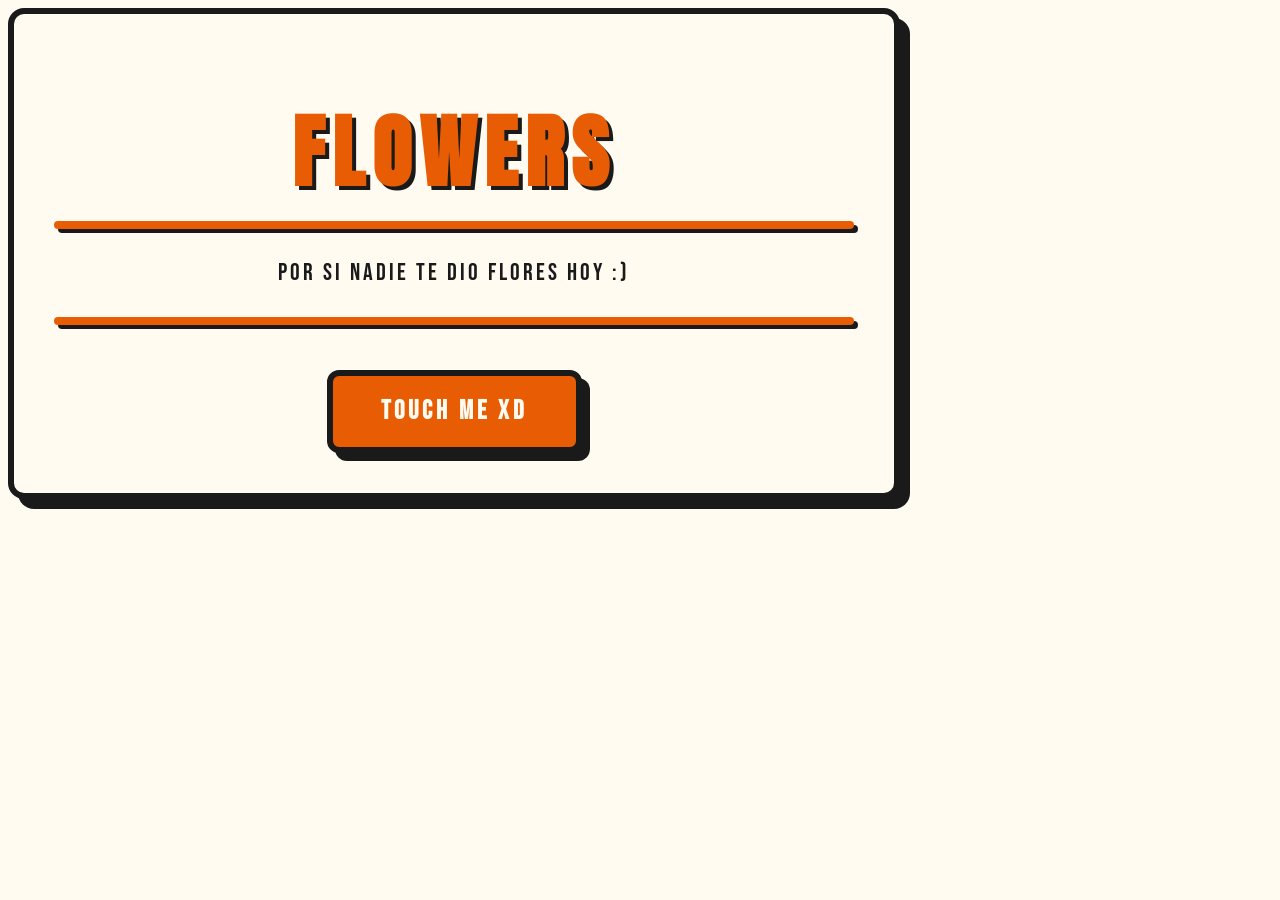
<file: index.html>
<!DOCTYPE html>
<html lang="es">
<head>
    <meta charset="UTF-8">
    <meta http-equiv="X-UA-Compatible" content="IE=edge">
    <meta name="viewport" content="width=device-width, initial-scale=1.0">
    <link rel="stylesheet" href="css/style.css">
    <link rel="stylesheet" href="css/style-brutal.css">
    <link rel="icon" href="img/flowers.png" type="image/x-icon">
    <title>FLORES</title>
</head>
<body id="body-page" class="brutal-mode">
    <div class="brutal-header">
        <h1 class="brutal-title-main">Flowers</h1>
        <div class="brutal-divider"></div>
        <p class="brutal-description">
            POR SI NADIE TE DIO FLORES HOY :)
        </p>
        <div class="brutal-divider"></div>
        <div class="button">
            <a href="flower.html" class="brutal-btn-primary">TOUCH ME XD</a>
        </div>
    </div>

    <script>
        onload = () => {
            document.body.classList.add('brutal-mode');
            const body = document.getElementById('flower-body');
            if (body) body.classList.add('brutal-mode');
        };
    </script>
</body>
</html>
</file>
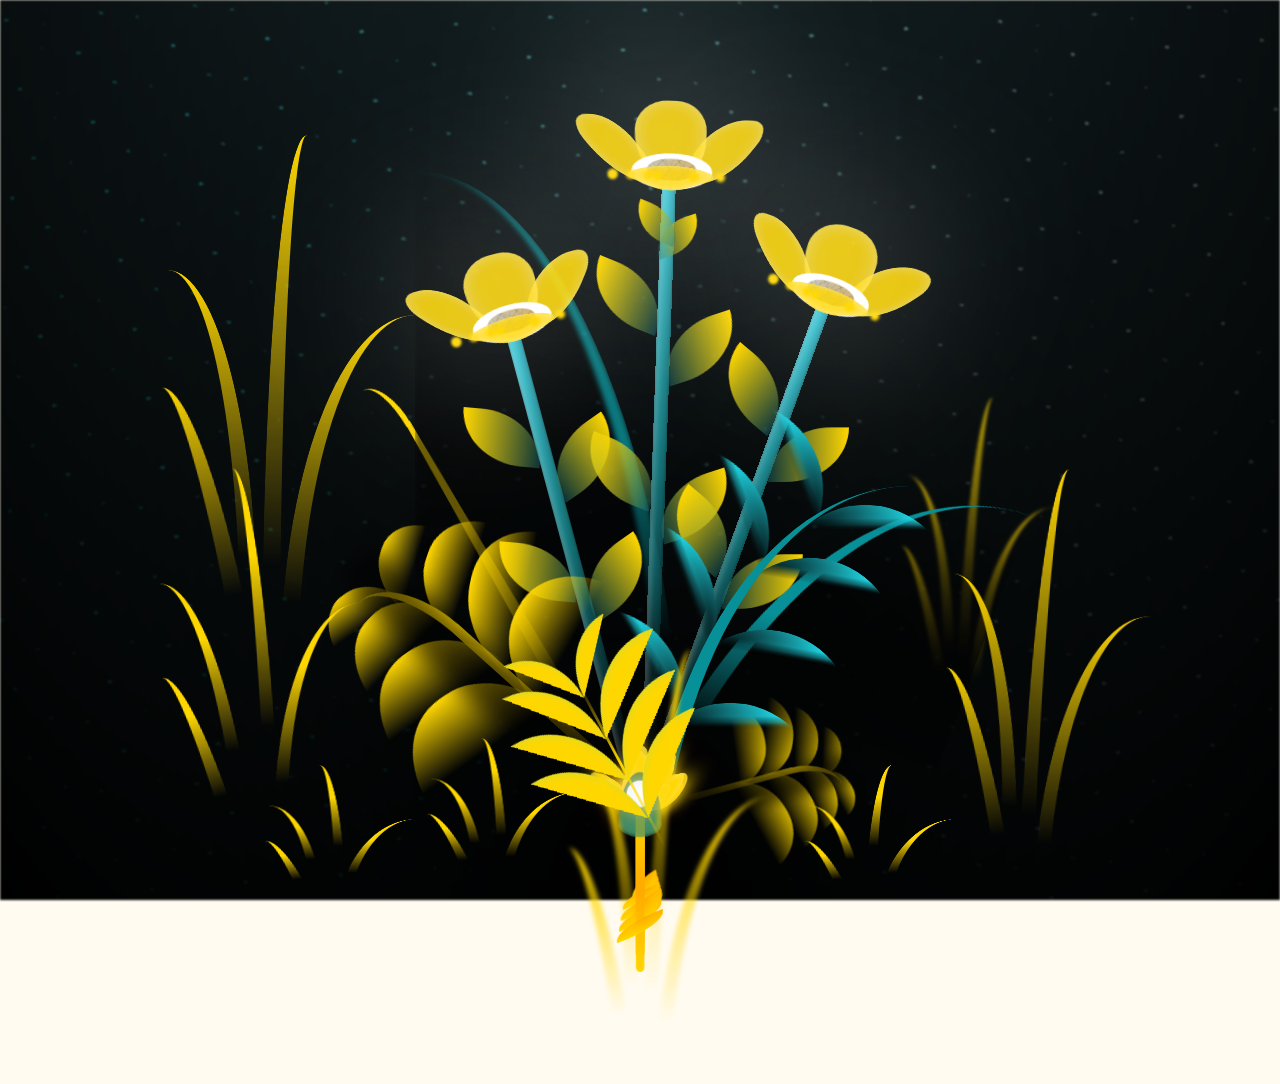
<file: flower.html>
<!DOCTYPE html>
<html lang="es">
  <head>
    <meta charset="UTF-8" />
    <meta http-equiv="X-UA-Compatible" content="IE=edge" />
    <meta name="viewport" content="width=device-width, initial-scale=1.0" />
    <link rel="stylesheet" href="css/main.css" />
    <link rel="stylesheet" href="css/style-brutal.css" />
    <link rel="icon" href="img/flowers.png" type="image/x-icon" />
    <title>Flores</title>
  </head>
  <body class="brutal-mode" id="flower-body">
    <audio src="sound/ChristianBasso&HaienQiu-Flowers.mp3" autoplay></audio>
    <div id="lyrics">
     
    </div>
    <!--<h1 class="titulo">Estas flores amarillas son un reflejo de la alegría que traes a mi vida. <br> <br>
      Gracias por iluminar mis días con tu presencia.</h1>-->
  
    <div class="night"></div>
    <div class="flowers">
      <div class="flower flower--1" style="left: 10%; transform: rotate(2deg);">
        <div class="flower__leafs flower__leafs--1">
          <div class="flower__leaf flower__leaf--1"></div>
          <div class="flower__leaf flower__leaf--2"></div>
          <div class="flower__leaf flower__leaf--3"></div>
          <div class="flower__leaf flower__leaf--4"></div>
          <div class="flower__white-circle"></div>

          <div class="flower__light flower__light--1"></div>
          <div class="flower__light flower__light--2"></div>
          <div class="flower__light flower__light--3"></div>
          <div class="flower__light flower__light--4"></div>
          <div class="flower__light flower__light--5"></div>
          <div class="flower__light flower__light--6"></div>
          <div class="flower__light flower__light--7"></div>
          <div class="flower__light flower__light--8"></div>
        </div>
        <div class="flower__line">
          <div class="flower__line__leaf flower__line__leaf--1"></div>
          <div class="flower__line__leaf flower__line__leaf--2"></div>
          <div class="flower__line__leaf flower__line__leaf--3"></div>
          <div class="flower__line__leaf flower__line__leaf--4"></div>
          <div class="flower__line__leaf flower__line__leaf--5"></div>
          <div class="flower__line__leaf flower__line__leaf--6"></div>
        </div>
      </div>

      <div class="flower flower--2" style="left: 50%; transform: translateX(-50%) rotate(20deg);">
        <div class="flower__leafs flower__leafs--2">
          <div class="flower__leaf flower__leaf--1"></div>
          <div class="flower__leaf flower__leaf--2"></div>
          <div class="flower__leaf flower__leaf--3"></div>
          <div class="flower__leaf flower__leaf--4"></div>
          <div class="flower__white-circle"></div>

          <div class="flower__light flower__light--1"></div>
          <div class="flower__light flower__light--2"></div>
          <div class="flower__light flower__light--3"></div>
          <div class="flower__light flower__light--4"></div>
          <div class="flower__light flower__light--5"></div>
          <div class="flower__light flower__light--6"></div>
          <div class="flower__light flower__light--7"></div>
          <div class="flower__light flower__light--8"></div>
        </div>
        <div class="flower__line">
          <div class="flower__line__leaf flower__line__leaf--1"></div>
          <div class="flower__line__leaf flower__line__leaf--2"></div>
          <div class="flower__line__leaf flower__line__leaf--3"></div>
          <div class="flower__line__leaf flower__line__leaf--4"></div>
        </div>
      </div>

      <div class="flower flower--3" style="left: 85%; transform: translateX(-50%) rotate(-15deg);">
        <div class="flower__leafs flower__leafs--3">
          <div class="flower__leaf flower__leaf--1"></div>
          <div class="flower__leaf flower__leaf--2"></div>
          <div class="flower__leaf flower__leaf--3"></div>
          <div class="flower__leaf flower__leaf--4"></div>
          <div class="flower__white-circle"></div>

          <div class="flower__light flower__light--1"></div>
          <div class="flower__light flower__light--2"></div>
          <div class="flower__light flower__light--3"></div>
          <div class="flower__light flower__light--4"></div>
          <div class="flower__light flower__light--5"></div>
          <div class="flower__light flower__light--6"></div>
          <div class="flower__light flower__light--7"></div>
          <div class="flower__light flower__light--8"></div>
        </div>
        <div class="flower__line">
          <div class="flower__line__leaf flower__line__leaf--1"></div>
          <div class="flower__line__leaf flower__line__leaf--2"></div>
          <div class="flower__line__leaf flower__line__leaf--3"></div>
          <div class="flower__line__leaf flower__line__leaf--4"></div>
        </div>
      </div>

      <div class="flower flower--rosa-1">
        <div class="flower__leafs--rosa">
          <div class="flower__leaf--rosa"></div><div class="flower__leaf--rosa"></div><div class="flower__leaf--rosa"></div><div class="flower__leaf--rosa"></div><div class="flower__leaf--rosa"></div><div class="flower__leaf--rosa"></div><div class="flower__leaf--rosa"></div><div class="flower__leaf--rosa"></div>
          <div class="rose__center"></div>
        </div>
        <div class="flower__rosa-stem"></div>
        <div class="flower__rosa-leaf"></div>
        <div class="flower__rosa-leaf"></div>
      </div>

      <div class="flower flower--rosa-2">
        <div class="flower__leafs--rosa">
          <div class="flower__leaf--rosa"></div><div class="flower__leaf--rosa"></div><div class="flower__leaf--rosa"></div><div class="flower__leaf--rosa"></div><div class="flower__leaf--rosa"></div><div class="flower__leaf--rosa"></div><div class="flower__leaf--rosa"></div><div class="flower__leaf--rosa"></div>
          <div class="rose__center"></div>
        </div>
        <div class="flower__rosa-stem"></div>
        <div class="flower__rosa-leaf"></div>
        <div class="flower__rosa-leaf"></div>
      </div>

      <div class="flower flower--rosa-3">
        <div class="flower__leafs--rosa">
          <div class="flower__leaf--rosa"></div><div class="flower__leaf--rosa"></div><div class="flower__leaf--rosa"></div><div class="flower__leaf--rosa"></div><div class="flower__leaf--rosa"></div><div class="flower__leaf--rosa"></div><div class="flower__leaf--rosa"></div><div class="flower__leaf--rosa"></div>
          <div class="rose__center"></div>
        </div>
        <div class="flower__rosa-stem"></div>
        <div class="flower__rosa-leaf"></div>
        <div class="flower__rosa-leaf"></div>
      </div>

      <div class="flower flower--rosa-4">
        <div class="flower__leafs--rosa">
          <div class="flower__leaf--rosa"></div><div class="flower__leaf--rosa"></div><div class="flower__leaf--rosa"></div><div class="flower__leaf--rosa"></div><div class="flower__leaf--rosa"></div><div class="flower__leaf--rosa"></div><div class="flower__leaf--rosa"></div><div class="flower__leaf--rosa"></div>
          <div class="rose__center"></div>
        </div>
        <div class="flower__rosa-stem"></div>
        <div class="flower__rosa-leaf"></div>
        <div class="flower__rosa-leaf"></div>
      </div>

      <div class="flower flower--lirio-1">
        <div class="flower__leafs--lirio">
          <div class="flower__leaf--lirio"></div><div class="flower__leaf--lirio"></div><div class="flower__leaf--lirio"></div><div class="flower__leaf--lirio"></div><div class="flower__leaf--lirio"></div><div class="flower__leaf--lirio"></div><div class="flower__leaf--lirio"></div>
          <div class="flower__lirio-center"></div>
        </div>
        <div class="flower__lirio-stem"></div>
        <div class="flower__lirio-spathe"></div>
        <div class="flower__lirio-leaf"></div>
        <div class="flower__lirio-leaf"></div>
      </div>

      <div class="flower flower--lirio-2">
        <div class="flower__leafs--lirio">
          <div class="flower__leaf--lirio"></div><div class="flower__leaf--lirio"></div><div class="flower__leaf--lirio"></div><div class="flower__leaf--lirio"></div><div class="flower__leaf--lirio"></div><div class="flower__leaf--lirio"></div><div class="flower__leaf--lirio"></div>
          <div class="flower__lirio-center"></div>
        </div>
        <div class="flower__lirio-stem"></div>
        <div class="flower__lirio-spathe"></div>
        <div class="flower__lirio-leaf"></div>
        <div class="flower__lirio-leaf"></div>
      </div>

      <div class="flower flower--lirio-3">
        <div class="flower__leafs--lirio">
          <div class="flower__leaf--lirio"></div><div class="flower__leaf--lirio"></div><div class="flower__leaf--lirio"></div><div class="flower__leaf--lirio"></div><div class="flower__leaf--lirio"></div><div class="flower__leaf--lirio"></div><div class="flower__leaf--lirio"></div>
          <div class="flower__lirio-center"></div>
        </div>
        <div class="flower__lirio-stem"></div>
        <div class="flower__lirio-spathe"></div>
        <div class="flower__lirio-leaf"></div>
        <div class="flower__lirio-leaf"></div>
      </div>

      <div class="flower flower--lirio-4">
        <div class="flower__leafs--lirio">
          <div class="flower__leaf--lirio"></div><div class="flower__leaf--lirio"></div><div class="flower__leaf--lirio"></div><div class="flower__leaf--lirio"></div><div class="flower__leaf--lirio"></div><div class="flower__leaf--lirio"></div><div class="flower__leaf--lirio"></div>
          <div class="flower__lirio-center"></div>
        </div>
        <div class="flower__lirio-stem"></div>
        <div class="flower__lirio-spathe"></div>
        <div class="flower__lirio-leaf"></div>
        <div class="flower__lirio-leaf"></div>
      </div>

      <div class="grow-ans" style="--d: 1.2s">
        <div class="flower__g-long">
          <div class="flower__g-long__top"></div>
          <div class="flower__g-long__bottom"></div>
        </div>
      </div>

      <div class="growing-grass">
        <div class="flower__grass flower__grass--1">
          <div class="flower__grass--top"></div>
          <div class="flower__grass--bottom"></div>
          <div class="flower__grass__leaf flower__grass__leaf--1"></div>
          <div class="flower__grass__leaf flower__grass__leaf--2"></div>
          <div class="flower__grass__leaf flower__grass__leaf--3"></div>
          <div class="flower__grass__leaf flower__grass__leaf--4"></div>
          <div class="flower__grass__leaf flower__grass__leaf--5"></div>
          <div class="flower__grass__leaf flower__grass__leaf--6"></div>
          <div class="flower__grass__leaf flower__grass__leaf--7"></div>
          <div class="flower__grass__leaf flower__grass__leaf--8"></div>
          <div class="flower__grass__overlay"></div>
        </div>
      </div>

      <div class="growing-grass">
        <div class="flower__grass flower__grass--2">
          <div class="flower__grass--top"></div>
          <div class="flower__grass--bottom"></div>
          <div class="flower__grass__leaf flower__grass__leaf--1"></div>
          <div class="flower__grass__leaf flower__grass__leaf--2"></div>
          <div class="flower__grass__leaf flower__grass__leaf--3"></div>
          <div class="flower__grass__leaf flower__grass__leaf--4"></div>
          <div class="flower__grass__leaf flower__grass__leaf--5"></div>
          <div class="flower__grass__leaf flower__grass__leaf--6"></div>
          <div class="flower__grass__leaf flower__grass__leaf--7"></div>
          <div class="flower__grass__leaf flower__grass__leaf--8"></div>
          <div class="flower__grass__overlay"></div>
        </div>
      </div>

      <div class="grow-ans" style="--d: 2.4s">
        <div class="flower__g-right flower__g-right--1">
          <div class="leaf"></div>
        </div>
      </div>

      <div class="grow-ans" style="--d: 2.8s">
        <div class="flower__g-right flower__g-right--2">
          <div class="leaf"></div>
        </div>
      </div>

      <div class="grow-ans" style="--d: 2.8s">
        <div class="flower__g-front">
          <div
            class="flower__g-front__leaf-wrapper flower__g-front__leaf-wrapper--1"
          >
            <div class="flower__g-front__leaf"></div>
          </div>
          <div
            class="flower__g-front__leaf-wrapper flower__g-front__leaf-wrapper--2"
          >
            <div class="flower__g-front__leaf"></div>
          </div>
          <div
            class="flower__g-front__leaf-wrapper flower__g-front__leaf-wrapper--3"
          >
            <div class="flower__g-front__leaf"></div>
          </div>
          <div
            class="flower__g-front__leaf-wrapper flower__g-front__leaf-wrapper--4"
          >
            <div class="flower__g-front__leaf"></div>
          </div>
          <div
            class="flower__g-front__leaf-wrapper flower__g-front__leaf-wrapper--5"
          >
            <div class="flower__g-front__leaf"></div>
          </div>
          <div
            class="flower__g-front__leaf-wrapper flower__g-front__leaf-wrapper--6"
          >
            <div class="flower__g-front__leaf"></div>
          </div>
          <div
            class="flower__g-front__leaf-wrapper flower__g-front__leaf-wrapper--7"
          >
            <div class="flower__g-front__leaf"></div>
          </div>
          <div
            class="flower__g-front__leaf-wrapper flower__g-front__leaf-wrapper--8"
          >
            <div class="flower__g-front__leaf"></div>
          </div>
          <div class="flower__g-front__line"></div>
        </div>
      </div>

      <div class="grow-ans" style="--d: 3.2s">
        <div class="flower__g-fr">
          <div class="leaf"></div>
          <div class="flower__g-fr__leaf flower__g-fr__leaf--1"></div>
          <div class="flower__g-fr__leaf flower__g-fr__leaf--2"></div>
          <div class="flower__g-fr__leaf flower__g-fr__leaf--3"></div>
          <div class="flower__g-fr__leaf flower__g-fr__leaf--4"></div>
          <div class="flower__g-fr__leaf flower__g-fr__leaf--5"></div>
          <div class="flower__g-fr__leaf flower__g-fr__leaf--6"></div>
          <div class="flower__g-fr__leaf flower__g-fr__leaf--7"></div>
          <div class="flower__g-fr__leaf flower__g-fr__leaf--8"></div>
        </div>
      </div>

      <div class="long-g long-g--0">
        <div class="grow-ans" style="--d: 3s">
          <div class="leaf leaf--0"></div>
        </div>
        <div class="grow-ans" style="--d: 2.2s">
          <div class="leaf leaf--1"></div>
        </div>
        <div class="grow-ans" style="--d: 3.4s">
          <div class="leaf leaf--2"></div>
        </div>
        <div class="grow-ans" style="--d: 3.6s">
          <div class="leaf leaf--3"></div>
        </div>
      </div>

      <div class="long-g long-g--1">
        <div class="grow-ans" style="--d: 3.6s">
          <div class="leaf leaf--0"></div>
        </div>
        <div class="grow-ans" style="--d: 3.8s">
          <div class="leaf leaf--1"></div>
        </div>
        <div class="grow-ans" style="--d: 4s">
          <div class="leaf leaf--2"></div>
        </div>
        <div class="grow-ans" style="--d: 4.2s">
          <div class="leaf leaf--3"></div>
        </div>
      </div>

      <div class="long-g long-g--2">
        <div class="grow-ans" style="--d: 4s">
          <div class="leaf leaf--0"></div>
        </div>
        <div class="grow-ans" style="--d: 4.2s">
          <div class="leaf leaf--1"></div>
        </div>
        <div class="grow-ans" style="--d: 4.4s">
          <div class="leaf leaf--2"></div>
        </div>
        <div class="grow-ans" style="--d: 4.6s">
          <div class="leaf leaf--3"></div>
        </div>
      </div>

      <div class="long-g long-g--3">
        <div class="grow-ans" style="--d: 4s">
          <div class="leaf leaf--0"></div>
        </div>
        <div class="grow-ans" style="--d: 4.2s">
          <div class="leaf leaf--1"></div>
        </div>
        <div class="grow-ans" style="--d: 3s">
          <div class="leaf leaf--2"></div>
        </div>
        <div class="grow-ans" style="--d: 3.6s">
          <div class="leaf leaf--3"></div>
        </div>
      </div>

      <div class="long-g long-g--4">
        <div class="grow-ans" style="--d: 4s">
          <div class="leaf leaf--0"></div>
        </div>
        <div class="grow-ans" style="--d: 4.2s">
          <div class="leaf leaf--1"></div>
        </div>
        <div class="grow-ans" style="--d: 3s">
          <div class="leaf leaf--2"></div>
        </div>
        <div class="grow-ans" style="--d: 3.6s">
          <div class="leaf leaf--3"></div>
        </div>
      </div>

      <div class="long-g long-g--5">
        <div class="grow-ans" style="--d: 4s">
          <div class="leaf leaf--0"></div>
        </div>
        <div class="grow-ans" style="--d: 4.2s">
          <div class="leaf leaf--1"></div>
        </div>
        <div class="grow-ans" style="--d: 3s">
          <div class="leaf leaf--2"></div>
        </div>
        <div class="grow-ans" style="--d: 3.6s">
          <div class="leaf leaf--3"></div>
        </div>
      </div>

      <div class="long-g long-g--6">
        <div class="grow-ans" style="--d: 4.2s">
          <div class="leaf leaf--0"></div>
        </div>
        <div class="grow-ans" style="--d: 4.4s">
          <div class="leaf leaf--1"></div>
        </div>
        <div class="grow-ans" style="--d: 4.6s">
          <div class="leaf leaf--2"></div>
        </div>
        <div class="grow-ans" style="--d: 4.8s">
          <div class="leaf leaf--3"></div>
        </div>
      </div>

      <div class="long-g long-g--7">
        <div class="grow-ans" style="--d: 3s">
          <div class="leaf leaf--0"></div>
        </div>
        <div class="grow-ans" style="--d: 3.2s">
          <div class="leaf leaf--1"></div>
        </div>
        <div class="grow-ans" style="--d: 3.5s">
          <div class="leaf leaf--2"></div>
        </div>
        <div class="grow-ans" style="--d: 3.6s">
          <div class="leaf leaf--3"></div>
        </div>
      </div>
    </div>
    </div>
    <script src="anim.js"></script>
    <script src="main.js"></script>
  </body>
</html>
</file>
<file: css/style.css>
@import url('https://fonts.googleapis.com/css2?family=Poppins:ital,wght@0,500;1,900&display=swap');
* {
  font-family: 'Poppins', cursive;
}

@media screen and (max-width: 574px) {
  .greetings { display: block; font-size: 4rem; font-weight: 800; text-align: center; }
  .description { font-size: 2rem; }
  .button a { font-size: 1rem; }
}
</file>
<file: css/style-brutal.css>
@import url('https://fonts.googleapis.com/css2?family=Anton&family=Bebas+Neue&display=swap');

/* Solo aplica brutal en index.html, no en flower.html */
body.brutal-mode {
  background-color: #fffbf0;
  color: #1a1a1a;
  font-family: 'Bebas Neue', 'Arial Black', Impact, sans-serif;
}

.brutal-header {
  text-align: center;
  margin-bottom: 40px;
  padding: 40px;
  border: 6px solid #1a1a1a;
  border-radius: 16px;
  background: #fffbf0;
  box-shadow: 10px 10px 0px #1a1a1a;
  max-width: 800px;
  width: 90%;
}

.brutal-title-main {
  font-family: 'Anton', 'Bebas Neue', sans-serif;
  font-size: 5rem;
  text-transform: uppercase;
  letter-spacing: 8px;
  color: #e85d04;
  text-shadow: 4px 4px 0px #1a1a1a;
  margin-bottom: 20px;
  line-height: 1.1;
}

.brutal-divider {
  height: 8px;
  background: #e85d04;
  border: none;
  border-radius: 4px;
  margin: 25px 0;
  box-shadow: 4px 4px 0px #1a1a1a;
}

.brutal-selector {
  display: flex;
  gap: 20px;
  flex-wrap: wrap;
  justify-content: center;
  margin: 30px 0;
}

.brutal-style-btn {
  padding: 18px 36px;
  border: 5px solid #003049;
  border-radius: 12px;
  background: #fffbf0;
  color: #003049;
  font-family: 'Bebas Neue', 'Arial Black', sans-serif;
  font-size: 1.3rem;
  font-weight: 900;
  text-transform: uppercase;
  letter-spacing: 2px;
  cursor: pointer;
  box-shadow: 6px 6px 0px #003049;
  transition: all 0.2s ease;
}

.brutal-style-btn:hover {
  transform: translate(-3px, -3px);
  box-shadow: 9px 9px 0px #003049;
  background: #003049;
  color: #fffbf0;
}

.brutal-style-btn.active {
  background: #e85d04;
  border-color: #e85d04;
  color: #fffbf0;
  box-shadow: 6px 6px 0px #1a1a1a;
}

.brutal-description {
  font-family: 'Bebas Neue', sans-serif;
  font-size: 1.5rem;
  letter-spacing: 3px;
  text-align: center;
  color: #1a1a1a;
  margin: 20px 0;
  line-height: 1.6;
}

.brutal-btn-primary {
  display: inline-block;
  padding: 20px 48px;
  border: 6px solid #1a1a1a;
  border-radius: 12px;
  background: #e85d04;
  color: #fffbf0;
  font-family: 'Bebas Neue', 'Arial Black', sans-serif;
  font-size: 1.6rem;
  font-weight: 900;
  text-transform: uppercase;
  letter-spacing: 4px;
  cursor: pointer;
  box-shadow: 8px 8px 0px #1a1a1a;
  transition: all 0.2s ease;
  text-decoration: none;
  margin-top: 20px;
}

.brutal-btn-primary:hover {
  transform: translate(-4px, -4px);
  box-shadow: 12px 12px 0px #1a1a1a;
  background: #d62828;
}

.brutal-btn-primary:active {
  transform: translate(4px, 4px);
  box-shadow: 2px 2px 0px #1a1a1a;
}

.brutal-card {
  border: 5px solid #1a1a1a;
  border-radius: 12px;
  padding: 30px;
  background: #fffbf0;
  box-shadow: 8px 8px 0px #1a1a1a;
  margin: 20px;
  max-width: 600px;
}

.brutal-card h3 {
  font-family: 'Anton', sans-serif;
  font-size: 2rem;
  color: #e85d04;
  margin-bottom: 15px;
  text-shadow: 2px 2px 0px #1a1a1a;
}

.brutal-card p {
  font-family: 'Bebas Neue', sans-serif;
  font-size: 1.2rem;
  letter-spacing: 1px;
  color: #1a1a1a;
  line-height: 1.6;
}

@media screen and (max-width: 574px) {
  .brutal-title-main { font-size: 2.5rem; letter-spacing: 3px; }
  .brutal-description { font-size: 1.2rem; }
  .brutal-style-btn { font-size: 1rem; padding: 14px 24px; }
  .brutal-btn-primary { font-size: 1.2rem; padding: 16px 32px; }
  .brutal-header { padding: 20px; }
}

@media screen and (max-width: 480px) {
  .brutal-title-main { font-size: 2rem; letter-spacing: 2px; }
  .brutal-style-btn { width: 80%; }
  .brutal-btn-primary { font-size: 1rem; padding: 14px 24px; width: 80%; }
  .brutal-card { padding: 15px; margin: 10px 15px; }
  .brutal-card h3 { font-size: 1.3rem; }
  .brutal-card p { font-size: 0.9rem; }
}

@media screen and (min-width: 481px) and (max-width: 768px) {
  .brutal-title-main { font-size: 3rem; letter-spacing: 4px; }
}
</file>
<file: css/main.css>
*, *::after, *::before { padding: 0; margin: 0; box-sizing: border-box; }
:root { --dark-color: #000; }
body { display: flex; align-items: flex-end; justify-content: center; min-height: 100vh; background-color: var(--dark-color); overflow: hidden; perspective: 1000px; }
#lyrics { font-size: 28px; font-family: "Franklin Gothic Medium", "Arial Narrow", Arial, sans-serif; color: rgb(187,143,143); position: absolute; margin-bottom: 20%; z-index: 1; font-weight: bold; letter-spacing: 4px; }
@media only screen and (max-width: 600px) { #lyrics { font-size: 14px; margin-bottom: 530px; letter-spacing: 3px; } }
.titulo { margin-bottom: 180px; font-family: "Arial Narrow", Arial, sans-serif; color: rgb(255,255,255); position: absolute; font-weight: bold; letter-spacing: 10px; opacity: 0; animation: fadeIn 3s ease-in-out forwards; text-align: center; }
@keyframes fadeIn { from { opacity: 0; } to { opacity: 1; } }
.night { z-index: -1; position: absolute; left: 50%; top: 0; transform: translateX(-50%); width: 100%; height: 100%; filter: blur(0.1vmin); background-image: radial-gradient(ellipse at top, transparent 0%, var(--dark-color)), radial-gradient(ellipse at bottom, var(--dark-color), rgba(145,233,255,0.2)), repeating-linear-gradient(220deg, rgb(0,0,0) 0px, rgb(0,0,0) 19px, transparent 19px, transparent 22px), repeating-linear-gradient(189deg, rgb(0,0,0) 0px, rgb(0,0,0) 19px, transparent 19px, transparent 22px), repeating-linear-gradient(148deg, rgb(0,0,0) 0px, rgb(0,0,0) 19px, transparent 19px, transparent 22px), linear-gradient(90deg, rgb(0,255,250), rgb(240,240,240)); }
.flowers { position: relative; transform: scale(0.9); }
@media only screen and (max-width: 600px) { .flowers { transform: scale(1.0); } }

/* FLORES */
.flower { position: absolute; bottom: 10vmin; transform-origin: bottom center; z-index: 10; --fl-speed: 0.8s; }
.flower--1 { left: 10%; -webkit-animation: moving-flower-1 4s linear infinite; animation: moving-flower-1 4s linear infinite; }
.flower--1 .flower__line { height: 70vmin; -webkit-animation-delay: 0.3s; animation-delay: 0.3s; }
.flower--1 .flower__line__leaf--1 { -webkit-animation: blooming-leaf-right var(--fl-speed) 1.6s backwards; animation: blooming-leaf-right var(--fl-speed) 1.6s backwards; }
.flower--1 .flower__line__leaf--2 { -webkit-animation: blooming-leaf-right var(--fl-speed) 1.4s backwards; animation: blooming-leaf-right var(--fl-speed) 1.4s backwards; }
.flower--1 .flower__line__leaf--3 { -webkit-animation: blooming-leaf-left var(--fl-speed) 1.2s backwards; animation: blooming-leaf-left var(--fl-speed) 1.2s backwards; }
.flower--1 .flower__line__leaf--4 { -webkit-animation: blooming-leaf-left var(--fl-speed) 1s backwards; animation: blooming-leaf-left var(--fl-speed) 1s backwards; }
.flower--1 .flower__line__leaf--5 { -webkit-animation: blooming-leaf-right var(--fl-speed) 1.8s backwards; animation: blooming-leaf-right var(--fl-speed) 1.8s backwards; }
.flower--1 .flower__line__leaf--6 { -webkit-animation: blooming-leaf-left var(--fl-speed) 2s backwards; animation: blooming-leaf-left var(--fl-speed) 2s backwards; }
.flower--2 { left: 50%; transform: translateX(-50%) rotate(20deg); -webkit-animation: moving-flower-2 4s linear infinite; animation: moving-flower-2 4s linear infinite; }
.flower--2 .flower__line { height: 60vmin; -webkit-animation-delay: 0.6s; animation-delay: 0.6s; }
.flower--2 .flower__line__leaf--1 { -webkit-animation: blooming-leaf-right var(--fl-speed) 1.9s backwards; animation: blooming-leaf-right var(--fl-speed) 1.9s backwards; }
.flower--2 .flower__line__leaf--2 { -webkit-animation: blooming-leaf-right var(--fl-speed) 1.7s backwards; animation: blooming-leaf-right var(--fl-speed) 1.7s backwards; }
.flower--2 .flower__line__leaf--3 { -webkit-animation: blooming-leaf-left var(--fl-speed) 1.5s backwards; animation: blooming-leaf-left var(--fl-speed) 1.5s backwards; }
.flower--2 .flower__line__leaf--4 { -webkit-animation: blooming-leaf-left var(--fl-speed) 1.3s backwards; animation: blooming-leaf-left var(--fl-speed) 1.3s backwards; }
.flower--3 { left: 85%; transform: translateX(-50%) rotate(-15deg); -webkit-animation: moving-flower-3 4s linear infinite; animation: moving-flower-3 4s linear infinite; }
.flower--3 .flower__line { -webkit-animation-delay: 0.9s; animation-delay: 0.9s; }
.flower--3 .flower__line__leaf--1 { -webkit-animation: blooming-leaf-right var(--fl-speed) 2.5s backwards; animation: blooming-leaf-right var(--fl-speed) 2.5s backwards; }
.flower--3 .flower__line__leaf--2 { -webkit-animation: blooming-leaf-right var(--fl-speed) 2.3s backwards; animation: blooming-leaf-right var(--fl-speed) 2.3s backwards; }
.flower--3 .flower__line__leaf--3 { -webkit-animation: blooming-leaf-left var(--fl-speed) 2.1s backwards; animation: blooming-leaf-left var(--fl-speed) 2.1s backwards; }
.flower--3 .flower__line__leaf--4 { -webkit-animation: blooming-leaf-left var(--fl-speed) 1.9s backwards; animation: blooming-leaf-left var(--fl-speed) 1.9s backwards; }

.flower__leafs { position: relative; -webkit-animation: blooming-flower 2s backwards; animation: blooming-flower 2s backwards; }
.flower__leafs--1 { -webkit-animation-delay: 1.1s; animation-delay: 1.1s; }
.flower__leafs--2 { -webkit-animation-delay: 1.4s; animation-delay: 1.4s; }
.flower__leafs--3 { -webkit-animation-delay: 1.7s; animation-delay: 1.7s; }
.flower__leafs::after { content: ""; position: absolute; left: 0; top: 0; transform: translate(-50%, -100%); width: 8vmin; height: 8vmin; background-color: #fffffd; filter: blur(10vmin); }
.flower__leaf { position: absolute; bottom: 0; left: 50%; width: 8vmin; height: 11vmin; border-radius: 51% 49% 47% 53%/44% 45% 55% 69%; background-color: #ffd700 !important; transform-origin: bottom center; opacity: 0.9; box-shadow: inset 0 0 2vmin rgba(255,255,255,0.5); }
.flower__leaf--1 { transform: translate(-10%, 1%) rotateY(40deg) rotateX(-50deg); }
.flower__leaf--2 { transform: translate(-50%, -4%) rotateX(40deg); }
.flower__leaf--3 { transform: translate(-90%, 0%) rotateY(45deg) rotateX(50deg); }
.flower__leaf--4 { width: 8vmin; height: 8vmin; transform-origin: bottom left; border-radius: 4vmin 10vmin 4vmin 4vmin; transform: translate(0%, 18%) rotateX(70deg) rotate(-43deg); background-color: #ffd700 !important; z-index: 1; opacity: 0.8; }
.flower__white-circle { position: absolute; left: -3.5vmin; top: -3vmin; width: 9vmin; height: 4vmin; border-radius: 50%; background-color: #fff; }
.flower__white-circle::after { content: ""; position: absolute; left: 50%; top: 45%; transform: translate(-50%, -50%); width: 60%; height: 60%; border-radius: inherit; background-image: repeating-linear-gradient(135deg, rgba(0,0,0,0.03) 0px, rgba(0,0,0,0.03) 1px, transparent 1px, transparent 12px), repeating-linear-gradient(45deg, rgba(0,0,0,0.03) 0px, rgba(0,0,0,0.03) 1px, transparent 1px, transparent 12px), repeating-linear-gradient(67.5deg, rgba(0,0,0,0.03) 0px, rgba(0,0,0,0.03) 1px, transparent 1px, transparent 12px), repeating-linear-gradient(135deg, rgba(0,0,0,0.03) 0px, rgba(0,0,0,0.03) 1px, transparent 1px, transparent 12px), repeating-linear-gradient(45deg, rgba(0,0,0,0.03) 0px, rgba(0,0,0,0.03) 1px, transparent 1px, transparent 12px), repeating-linear-gradient(112.5deg, rgba(0,0,0,0.03) 0px, rgba(0,0,0,0.03) 1px, transparent 1px, transparent 12px), repeating-linear-gradient(112.5deg, rgba(0,0,0,0.03) 0px, rgba(0,0,0,0.03) 1px, transparent 1px, transparent 12px), repeating-linear-gradient(45deg, rgba(0,0,0,0.03) 0px, rgba(0,0,0,0.03) 1px, transparent 1px, transparent 12px), repeating-linear-gradient(22.5deg, rgba(0,0,0,0.03) 0px, rgba(0,0,0,0.03) 1px, transparent 1px, transparent 12px), repeating-linear-gradient(45deg, rgba(0,0,0,0.03) 0px, rgba(0,0,0,0.03) 1px, transparent 1px, transparent 12px), repeating-linear-gradient(22.5deg, rgba(0,0,0,0.03) 0px, rgba(0,0,0,0.03) 1px, transparent 1px, transparent 12px), repeating-linear-gradient(135deg, rgba(0,0,0,0.03) 0px, rgba(0,0,0,0.03) 1px, transparent 1px, transparent 12px), repeating-linear-gradient(157.5deg, rgba(0,0,0,0.03) 0px, rgba(0,0,0,0.03) 1px, transparent 1px, transparent 12px), repeating-linear-gradient(67.5deg, rgba(0,0,0,0.03) 0px, rgba(0,0,0,0.03) 1px, transparent 1px, transparent 12px), repeating-linear-gradient(67.5deg, rgba(0,0,0,0.03) 0px, rgba(0,0,0,0.03) 1px, transparent 1px, transparent 12px), linear-gradient(90deg, rgb(194,193,182), rgb(207,171,99)); }
.flower__line { height: 55vmin; width: 1.5vmin; background-image: linear-gradient(to left, rgba(0,0,0,0.2), transparent, rgba(255,255,255,0.2)), linear-gradient(to top, transparent 10%, #14757a, #39c6d6); box-shadow: inset 0 0 2px rgba(0,0,0,0.5); -webkit-animation: grow-flower-tree 4s backwards; animation: grow-flower-tree 4s backwards; }
.flower__line__leaf { --w: 7vmin; --h: calc(var(--w) + 2vmin); position: absolute; top: 20%; left: 90%; width: var(--w); height: var(--h); border-top-right-radius: var(--h); border-bottom-left-radius: var(--h); background-image: linear-gradient(to top, rgba(20,117,122,0.4), #ffd700); }
.flower__line__leaf--1 { transform: rotate(70deg) rotateY(30deg); }
.flower__line__leaf--2 { top: 45%; transform: rotate(70deg) rotateY(30deg); }
.flower__line__leaf--3, .flower__line__leaf--4, .flower__line__leaf--6 { border-top-right-radius: 0; border-bottom-left-radius: 0; border-top-left-radius: var(--h); border-bottom-right-radius: var(--h); left: -460%; top: 12%; transform: rotate(-70deg) rotateY(30deg); }
.flower__line__leaf--4 { top: 40%; }
.flower__line__leaf--5 { top: 0; transform-origin: left; transform: rotate(70deg) rotateY(30deg) scale(0.6); }
.flower__line__leaf--6 { top: -2%; left: -450%; transform-origin: right; transform: rotate(-70deg) rotateY(30deg) scale(0.6); }
.flower__light { position: absolute; bottom: 0vmin; width: 1vmin; height: 1vmin; background-color: #ffd700; border-radius: 50%; filter: blur(0.2vmin); -webkit-animation: light-ans 4s linear infinite backwards; animation: light-ans 4s linear infinite backwards; }
.flower__light:nth-child(odd) { background-color: #ffd700; }
.flower__light--1 { left: -2vmin; -webkit-animation-delay: 1s; animation-delay: 1s; }
.flower__light--2 { left: 3vmin; -webkit-animation-delay: 0.5s; animation-delay: 0.5s; }
.flower__light--3 { left: -6vmin; -webkit-animation-delay: 0.3s; animation-delay: 0.3s; }
.flower__light--4 { left: 6vmin; -webkit-animation-delay: 0.9s; animation-delay: 0.9s; }
.flower__light--5 { left: -1vmin; -webkit-animation-delay: 1.5s; animation-delay: 1.5s; }
.flower__light--6 { left: -4vmin; -webkit-animation-delay: 3s; animation-delay: 3s; }
.flower__light--7 { left: 3vmin; -webkit-animation-delay: 2s; animation-delay: 2s; }
.flower__light--8 { left: -6vmin; -webkit-animation-delay: 3.5s; animation-delay: 3.5s; }
.flower__grass { --c: #ffd700; --line-w: 1.5vmin; position: absolute; bottom: 12vmin; left: -7vmin; display: flex; flex-direction: column; align-items: flex-end; z-index: 20; transform-origin: bottom center; transform: rotate(-48deg) rotateY(40deg); }
.flower__grass--1 { -webkit-animation: moving-grass 2s linear infinite; animation: moving-grass 2s linear infinite; }
.flower__grass--2 { left: 2vmin; bottom: 10vmin; transform: scale(0.5) rotate(75deg) rotateX(10deg) rotateY(-200deg); opacity: 0.8; z-index: 0; -webkit-animation: moving-grass--2 1.5s linear infinite; animation: moving-grass--2 1.5s linear infinite; }
.flower__grass--top { width: 7vmin; height: 10vmin; border-top-right-radius: 100%; border-right: var(--line-w) solid var(--c); transform-origin: bottom center; transform: rotate(-2deg); }
.flower__grass--bottom { margin-top: -2px; width: var(--line-w); height: 25vmin; background-image: linear-gradient(to top, transparent, var(--c)); }
.flower__grass__leaf { --size: 10vmin; position: absolute; width: calc(var(--size) * 2.1); height: var(--size); border-top-left-radius: var(--size); border-top-right-radius: var(--size); background-image: linear-gradient(to top, transparent, transparent 30%, var(--c)); z-index: 100; }
.flower__grass__leaf--1 { top: -6%; left: 30%; --size: 6vmin; transform: rotate(-20deg); -webkit-animation: growing-grass-ans--1 2s 2.6s backwards; animation: growing-grass-ans--1 2s 2.6s backwards; }
@-webkit-keyframes growing-grass-ans--1 { 0% { transform-origin: bottom left; transform: rotate(-20deg) scale(0); } }
@keyframes growing-grass-ans--1 { 0% { transform-origin: bottom left; transform: rotate(-20deg) scale(0); } }
.flower__grass__leaf--2 { top: -5%; left: -110%; --size: 6vmin; transform: rotate(10deg); -webkit-animation: growing-grass-ans--2 2s 2.4s linear backwards; animation: growing-grass-ans--2 2s 2.4s linear backwards; }
@-webkit-keyframes growing-grass-ans--2 { 0% { transform-origin: bottom right; transform: rotate(10deg) scale(0); } }
@keyframes growing-grass-ans--2 { 0% { transform-origin: bottom right; transform: rotate(10deg) scale(0); } }
.flower__grass__leaf--3 { top: 5%; left: 60%; --size: 8vmin; transform: rotate(-18deg) rotateX(-20deg); -webkit-animation: growing-grass-ans--3 2s 2.2s linear backwards; animation: growing-grass-ans--3 2s 2.2s linear backwards; }
@-webkit-keyframes growing-grass-ans--3 { 0% { transform-origin: bottom left; transform: rotate(-18deg) rotateX(-20deg) scale(0); } }
@keyframes growing-grass-ans--3 { 0% { transform-origin: bottom left; transform: rotate(-18deg) rotateX(-20deg) scale(0); } }
.flower__grass__leaf--4 { top: 6%; left: -135%; --size: 8vmin; transform: rotate(2deg); -webkit-animation: growing-grass-ans--4 2s 2s linear backwards; animation: growing-grass-ans--4 2s 2s linear backwards; }
@-webkit-keyframes growing-grass-ans--4 { 0% { transform-origin: bottom right; transform: rotate(2deg) scale(0); } }
@keyframes growing-grass-ans--4 { 0% { transform-origin: bottom right; transform: rotate(2deg) scale(0); } }
.flower__grass__leaf--5 { top: 20%; left: 60%; --size: 10vmin; transform: rotate(-24deg) rotateX(-20deg); -webkit-animation: growing-grass-ans--5 2s 1.8s linear backwards; animation: growing-grass-ans--5 2s 1.8s linear backwards; }
@-webkit-keyframes growing-grass-ans--5 { 0% { transform-origin: bottom left; transform: rotate(-24deg) rotateX(-20deg) scale(0); } }
@keyframes growing-grass-ans--5 { 0% { transform-origin: bottom left; transform: rotate(-24deg) rotateX(-20deg) scale(0); } }
.flower__grass__leaf--6 { top: 22%; left: -180%; --size: 10vmin; transform: rotate(10deg); -webkit-animation: growing-grass-ans--6 2s 1.6s linear backwards; animation: growing-grass-ans--6 2s 1.6s linear backwards; }
@-webkit-keyframes growing-grass-ans--6 { 0% { transform-origin: bottom right; transform: rotate(10deg) scale(0); } }
@keyframes growing-grass-ans--6 { 0% { transform-origin: bottom right; transform: rotate(10deg) scale(0); } }
.flower__grass__leaf--7 { top: 39%; left: 70%; --size: 10vmin; transform: rotate(-10deg); -webkit-animation: growing-grass-ans--7 2s 1.4s linear backwards; animation: growing-grass-ans--7 2s 1.4s linear backwards; }
@-webkit-keyframes growing-grass-ans--7 { 0% { transform-origin: bottom left; transform: rotate(-10deg) scale(0); } }
@keyframes growing-grass-ans--7 { 0% { transform-origin: bottom left; transform: rotate(-10deg) scale(0); } }
.flower__grass__leaf--8 { top: 40%; left: -215%; --size: 11vmin; transform: rotate(10deg); -webkit-animation: growing-grass-ans--8 2s 1.2s linear backwards; animation: growing-grass-ans--8 2s 1.2s linear backwards; }
@-webkit-keyframes growing-grass-ans--8 { 0% { transform-origin: bottom right; transform: rotate(10deg) scale(0); } }
@keyframes growing-grass-ans--8 { 0% { transform-origin: bottom right; transform: rotate(10deg) scale(0); } }
.flower__grass__overlay { position: absolute; top: -10%; right: 0%; width: 100%; height: 100%; background-color: rgba(0,0,0,0.6); filter: blur(1.5vmin); z-index: 100; }

/* GROWTHS */
.flower__g-long { --w: 2vmin; --h: 6vmin; --c: #ffd700; position: absolute; bottom: 10vmin; left: -3vmin; transform-origin: bottom center; transform: rotate(-30deg) rotateY(-20deg); display: flex; flex-direction: column; align-items: flex-end; -webkit-animation: flower-g-long-ans 3s linear infinite; animation: flower-g-long-ans 3s linear infinite; }
@-webkit-keyframes flower-g-long-ans { 0%, 100% { transform: rotate(-30deg) rotateY(-20deg); } 50% { transform: rotate(-32deg) rotateY(-20deg); } }
@keyframes flower-g-long-ans { 0%, 100% { transform: rotate(-30deg) rotateY(-20deg); } 50% { transform: rotate(-32deg) rotateY(-20deg); } }
.flower__g-long__top { top: calc(var(--h) * -1); width: calc(var(--w) + 1vmin); height: var(--h); border-top-right-radius: 100%; border-right: 0.7vmin solid var(--c); transform: translate(-0.7vmin, 1vmin); }
.flower__g-long__bottom { width: var(--w); height: 50vmin; transform-origin: bottom center; background-image: linear-gradient(to top, transparent 30%, var(--c)); box-shadow: inset 0 0 2px rgba(0,0,0,0.5); -webkit-clip-path: polygon(35% 0, 65% 1%, 100% 100%, 0% 100%); clip-path: polygon(35% 0, 65% 1%, 100% 100%, 0% 100%); }
.flower__g-right { position: absolute; bottom: 6vmin; left: -2vmin; transform-origin: bottom left; transform: rotate(20deg); }
.flower__g-right .leaf { width: 30vmin; height: 50vmin; border-top-left-radius: 100%; border-left: 2vmin solid #079097; background-image: linear-gradient(to bottom, transparent, var(--dark-color) 60%); -webkit-mask-image: linear-gradient(to top, transparent 30%, #079097 60%); }
.flower__g-right--1 { -webkit-animation: flower-g-right-ans 2.5s linear infinite; animation: flower-g-right-ans 2.5s linear infinite; }
.flower__g-right--2 { left: 5vmin; transform: rotateY(-180deg); -webkit-animation: flower-g-right-ans--2 3s linear infinite; animation: flower-g-right-ans--2 3s linear infinite; }
.flower__g-right--2 .leaf { height: 75vmin; filter: blur(0.3vmin); opacity: 0.8; }
@-webkit-keyframes flower-g-right-ans { 0%, 100% { transform: rotate(20deg); } 50% { transform: rotate(24deg) rotateX(-20deg); } }
@keyframes flower-g-right-ans { 0%, 100% { transform: rotate(20deg); } 50% { transform: rotate(24deg) rotateX(-20deg); } }
@-webkit-keyframes flower-g-right-ans--2 { 0%, 100% { transform: rotateY(-180deg) rotate(0deg) rotateX(-20deg); } 50% { transform: rotateY(-180deg) rotate(6deg) rotateX(-20deg); } }
@keyframes flower-g-right-ans--2 { 0%, 100% { transform: rotateY(-180deg) rotate(0deg) rotateX(-20deg); } 50% { transform: rotateY(-180deg) rotate(6deg) rotateX(-20deg); } }
.flower__g-front { position: absolute; bottom: 6vmin; left: 2.5vmin; z-index: 100; transform-origin: bottom center; transform: rotate(-28deg) rotateY(30deg) scale(1.04); -webkit-animation: flower__g-front-ans 2s linear infinite; animation: flower__g-front-ans 2s linear infinite; }
@-webkit-keyframes flower__g-front-ans { 0%, 100% { transform: rotate(-28deg) rotateY(30deg) scale(1.04); } 50% { transform: rotate(-35deg) rotateY(40deg) scale(1.04); } }
@keyframes flower__g-front-ans { 0%, 100% { transform: rotate(-28deg) rotateY(30deg) scale(1.04); } 50% { transform: rotate(-35deg) rotateY(40deg) scale(1.04); } }
.flower__g-front__line { width: 0.3vmin; height: 20vmin; background-image: linear-gradient(to top, transparent, #079097, transparent 100%); position: relative; }
.flower__g-front__leaf-wrapper { position: absolute; top: 0; left: 0; transform-origin: bottom left; transform: rotate(10deg); }
.flower__g-front__leaf-wrapper:nth-child(even) { left: 0vmin; transform: rotateY(-180deg) rotate(5deg); -webkit-animation: flower__g-front__leaf-left-ans 1s ease-in backwards; animation: flower__g-front__leaf-left-ans 1s ease-in backwards; }
.flower__g-front__leaf-wrapper:nth-child(odd) { -webkit-animation: flower__g-front__leaf-ans 1s ease-in backwards; animation: flower__g-front__leaf-ans 1s ease-in backwards; }
.flower__g-front__leaf-wrapper--1 { top: -8vmin; transform: scale(0.7); -webkit-animation: flower__g-front__leaf-ans 1s 5.5s ease-in backwards !important; animation: flower__g-front__leaf-ans 1s 5.5s ease-in backwards !important; }
.flower__g-front__leaf-wrapper--2 { top: -8vmin; transform: rotateY(-180deg) scale(0.7) !important; -webkit-animation: flower__g-front__leaf-left-ans-2 1s 4.6s ease-in backwards !important; animation: flower__g-front__leaf-left-ans-2 1s 4.6s ease-in backwards !important; }
.flower__g-front__leaf-wrapper--3 { top: -3vmin; -webkit-animation: flower__g-front__leaf-ans 1s 4.6s ease-in backwards; animation: flower__g-front__leaf-ans 1s 4.6s ease-in backwards; }
.flower__g-front__leaf-wrapper--4 { top: -3vmin; transform: rotateY(-180deg) scale(0.9) !important; -webkit-animation: flower__g-front__leaf-left-ans-2 1s 4.6s ease-in backwards !important; animation: flower__g-front__leaf-left-ans-2 1s 4.6s ease-in backwards !important; }
@-webkit-keyframes flower__g-front__leaf-left-ans-2 { 0% { transform: rotateY(-180deg) scale(0); } }
@keyframes flower__g-front__leaf-left-ans-2 { 0% { transform: rotateY(-180deg) scale(0); } }
.flower__g-front__leaf-wrapper--5, .flower__g-front__leaf-wrapper--6 { top: 2vmin; }
.flower__g-front__leaf-wrapper--7, .flower__g-front__leaf-wrapper--8 { top: 6.5vmin; }
.flower__g-front__leaf-wrapper--2 { -webkit-animation-delay: 5.2s !important; animation-delay: 5.2s !important; }
.flower__g-front__leaf-wrapper--3 { -webkit-animation-delay: 4.9s !important; animation-delay: 4.9s !important; }
.flower__g-front__leaf-wrapper--5 { -webkit-animation-delay: 4.3s !important; animation-delay: 4.3s !important; }
.flower__g-front__leaf-wrapper--6 { -webkit-animation-delay: 4.1s !important; animation-delay: 4.1s !important; }
.flower__g-front__leaf-wrapper--7 { -webkit-animation-delay: 3.8s !important; animation-delay: 3.8s !important; }
.flower__g-front__leaf-wrapper--8 { -webkit-animation-delay: 3.5s !important; animation-delay: 3.5s !important; }
@-webkit-keyframes flower__g-front__leaf-ans { 0% { transform: rotate(10deg) scale(0); } }
@keyframes flower__g-front__leaf-ans { 0% { transform: rotate(10deg) scale(0); } }
@-webkit-keyframes flower__g-front__leaf-left-ans { 0% { transform: rotateY(-180deg) rotate(5deg) scale(0); } }
@keyframes flower__g-front__leaf-left-ans { 0% { transform: rotateY(-180deg) rotate(5deg) scale(0); } }
.flower__g-front__leaf { width: 10vmin; height: 10vmin; border-radius: 100% 0% 0% 100%/100% 100% 0% 0%; box-shadow: inset 0 2px 1vmin hsla(184,97%,58%,0.2); background-image: linear-gradient(to bottom left, transparent, #ffd700), linear-gradient(to bottom right, #ffd700 50%, transparent 50%, transparent); -webkit-mask-image: linear-gradient(to bottom right, #ffd700 50%, transparent 50%, transparent); mask-image: linear-gradient(to bottom right, #ffd700 50%, transparent 50%, transparent); }
.flower__g-fr { position: absolute; bottom: -4vmin; left: vmin; transform-origin: bottom left; z-index: 10; -webkit-animation: flower__g-fr-ans 2s linear infinite; animation: flower__g-fr-ans 2s linear infinite; }
@-webkit-keyframes flower__g-fr-ans { 0%, 100% { transform: rotate(2deg); } 50% { transform: rotate(4deg); } }
@keyframes flower__g-fr-ans { 0%, 100% { transform: rotate(2deg); } 50% { transform: rotate(4deg); } }
.flower__g-fr .leaf { width: 30vmin; height: 50vmin; border-top-left-radius: 100%; border-left: 2vmin solid #079097; -webkit-mask-image: linear-gradient(to top, transparent 25%, #079097 50%); position: relative; z-index: 1; }
.flower__g-fr__leaf { position: absolute; top: 0; left: 0; width: 10vmin; height: 10vmin; border-radius: 100% 0% 0% 100%/100% 100% 0% 0%; box-shadow: inset 0 2px 1vmin hsla(184,97%,58%,0.2); background-image: linear-gradient(to bottom left, transparent, var(--dark-color) 98%), linear-gradient(to bottom right, #23f0ff 45%, transparent 50%, transparent); -webkit-mask-image: linear-gradient(135deg, #159faa 40%, transparent 50%, transparent); }
.flower__g-fr__leaf--1 { left: 20vmin; transform: rotate(45deg); -webkit-animation: flower__g-fr-leaft-ans-1 0.5s 5.2s linear backwards; animation: flower__g-fr-leaft-ans-1 0.5s 5.2s linear backwards; }
@-webkit-keyframes flower__g-fr-leaft-ans-1 { 0% { transform-origin: left; transform: rotate(45deg) scale(0); } }
@keyframes flower__g-fr-leaft-ans-1 { 0% { transform-origin: left; transform: rotate(45deg) scale(0); } }
.flower__g-fr__leaf--2 { left: 12vmin; top: -7vmin; transform: rotate(25deg) rotateY(-180deg); -webkit-animation: flower__g-fr-leaft-ans-6 0.5s 5s linear backwards; animation: flower__g-fr-leaft-ans-6 0.5s 5s linear backwards; }
.flower__g-fr__leaf--3 { left: 15vmin; top: 6vmin; transform: rotate(55deg); -webkit-animation: flower__g-fr-leaft-ans-5 0.5s 4.8s linear backwards; animation: flower__g-fr-leaft-ans-5 0.5s 4.8s linear backwards; }
.flower__g-fr__leaf--4 { left: 6vmin; top: -2vmin; transform: rotate(25deg) rotateY(-180deg); -webkit-animation: flower__g-fr-leaft-ans-6 0.5s 4.6s linear backwards; animation: flower__g-fr-leaft-ans-6 0.5s 4.6s linear backwards; }
.flower__g-fr__leaf--5 { left: 10vmin; top: 14vmin; transform: rotate(55deg); -webkit-animation: flower__g-fr-leaft-ans-5 0.5s 4.4s linear backwards; animation: flower__g-fr-leaft-ans-5 0.5s 4.4s linear backwards; }
@-webkit-keyframes flower__g-fr-leaft-ans-5 { 0% { transform-origin: left; transform: rotate(55deg) scale(0); } }
@keyframes flower__g-fr-leaft-ans-5 { 0% { transform-origin: left; transform: rotate(55deg) scale(0); } }
.flower__g-fr__leaf--6 { left: 0vmin; top: 6vmin; transform: rotate(25deg) rotateY(-180deg); -webkit-animation: flower__g-fr-leaft-ans-6 0.5s 4.2s linear backwards; animation: flower__g-fr-leaft-ans-6 0.5s 4.2s linear backwards; }
@-webkit-keyframes flower__g-fr-leaft-ans-6 { 0% { transform-origin: right; transform: rotate(25deg) rotateY(-180deg) scale(0); } }
@keyframes flower__g-fr-leaft-ans-6 { 0% { transform-origin: right; transform: rotate(25deg) rotateY(-180deg) scale(0); } }
.flower__g-fr__leaf--7 { left: 5vmin; top: 22vmin; transform: rotate(45deg); -webkit-animation: flower__g-fr-leaft-ans-7 0.5s 4s linear backwards; animation: flower__g-fr-leaft-ans-7 0.5s 4s linear backwards; }
@-webkit-keyframes flower__g-fr-leaft-ans-7 { 0% { transform-origin: left; transform: rotate(45deg) scale(0); } }
@keyframes flower__g-fr-leaft-ans-7 { 0% { transform-origin: left; transform: rotate(45deg) scale(0); } }
.flower__g-fr__leaf--8 { left: -4vmin; top: 15vmin; transform: rotate(15deg) rotateY(-180deg); -webkit-animation: flower__g-fr-leaft-ans-8 0.5s 3.8s linear backwards; animation: flower__g-fr-leaft-ans-8 0.5s 3.8s linear backwards; }
@-webkit-keyframes flower__g-fr-leaft-ans-8 { 0% { transform-origin: right; transform: rotate(15deg) rotateY(-180deg) scale(0); } }
@keyframes flower__g-fr-leaft-ans-8 { 0% { transform-origin: right; transform: rotate(15deg) rotateY(-180deg) scale(0); } }

/* LONG-G */
.long-g { position: absolute; bottom: 25vmin; left: -42vmin; transform-origin: bottom left; }
.long-g--1 { bottom: 0vmin; transform: scale(0.8) rotate(-5deg); }
.long-g--1 .leaf { -webkit-mask-image: linear-gradient(to top, transparent 40%, #079097 80%) !important; }
.long-g--1 .leaf--1 { --w: 5vmin; --h: 60vmin; left: -2vmin; transform: rotate(3deg) rotateY(-180deg); }
.long-g--2, .long-g--3 { bottom: -3vmin; left: -35vmin; transform-origin: center; transform: scale(0.6) rotateX(60deg); }
.long-g--2 .leaf, .long-g--3 .leaf { -webkit-mask-image: linear-gradient(to top, transparent 50%, #079097 80%) !important; }
.long-g--2 .leaf--1, .long-g--3 .leaf--1 { left: -1vmin; transform: rotateY(-180deg); }
.long-g--3 { left: -17vmin; bottom: 0vmin; }
.long-g--3 .leaf { -webkit-mask-image: linear-gradient(to top, transparent 40%, #079097 80%) !important; }
.long-g--4 { left: 25vmin; bottom: -3vmin; transform-origin: center; transform: scale(0.6) rotateX(60deg); }
.long-g--4 .leaf { -webkit-mask-image: linear-gradient(to top, transparent 50%, #079097 80%) !important; }
.long-g--5 { left: 42vmin; bottom: 0vmin; transform: scale(0.8) rotate(2deg); }
.long-g--6 { left: 0vmin; bottom: -20vmin; z-index: 100; filter: blur(0.3vmin); transform: scale(0.8) rotate(2deg); }
.long-g--7 { left: 35vmin; bottom: 20vmin; z-index: -1; filter: blur(0.3vmin); transform: scale(0.6) rotate(2deg); opacity: 0.7; }
.long-g .leaf { --w: 15vmin; --h: 40vmin; --c: #ffd700; position: absolute; bottom: 0; width: var(--w); height: var(--h); border-top-left-radius: 100%; border-left: 2vmin solid var(--c); -webkit-mask-image: linear-gradient(to top, transparent 20%, var(--dark-color)); transform-origin: bottom center; }
.long-g .leaf--0 { left: 2vmin; -webkit-animation: leaf-ans-1 4s linear infinite; animation: leaf-ans-1 4s linear infinite; }
.long-g .leaf--1 { --w: 5vmin; --h: 60vmin; -webkit-animation: leaf-ans-1 4s linear infinite; animation: leaf-ans-1 4s linear infinite; }
.long-g .leaf--2 { --w: 10vmin; --h: 40vmin; left: -0.5vmin; bottom: 5vmin; transform-origin: bottom left; transform: rotateY(-180deg); -webkit-animation: leaf-ans-2 3s linear infinite; animation: leaf-ans-2 3s linear infinite; }
.long-g .leaf--3 { --w: 5vmin; --h: 30vmin; left: -1vmin; bottom: 3.2vmin; transform-origin: bottom left; transform: rotate(-10deg) rotateY(-180deg); -webkit-animation: leaf-ans-3 3s linear infinite; animation: leaf-ans-3 3s linear infinite; }
@-webkit-keyframes leaf-ans-1 { 0%, 100% { transform: rotate(-5deg) scale(1); } 50% { transform: rotate(5deg) scale(1.1); } }
@keyframes leaf-ans-1 { 0%, 100% { transform: rotate(-5deg) scale(1); } 50% { transform: rotate(5deg) scale(1.1); } }
@-webkit-keyframes leaf-ans-2 { 0%, 100% { transform: rotateY(-180deg) rotate(5deg); } 50% { transform: rotateY(-180deg) rotate(0deg) scale(1.1); } }
@keyframes leaf-ans-2 { 0%, 100% { transform: rotateY(-180deg) rotate(5deg); } 50% { transform: rotateY(-180deg) rotate(0deg) scale(1.1); } }
@-webkit-keyframes leaf-ans-3 { 0%, 100% { transform: rotate(-10deg) rotateY(-180deg); } 50% { transform: rotate(-20deg) rotateY(-180deg); } }
@keyframes leaf-ans-3 { 0%, 100% { transform: rotate(-10deg) rotateY(-180deg); } 50% { transform: rotate(-20deg) rotateY(-180deg); } }

.growing-grass { -webkit-animation: growing-grass-ans 1s 2s backwards; animation: growing-grass-ans 1s 2s backwards; }
@-webkit-keyframes growing-grass-ans { 0% { transform: scale(0); } }
@keyframes growing-grass-ans { 0% { transform: scale(0); } }

/* ============================================
    ROSAS (4)
============================================ */
.flower--rosa-1 { position: absolute; bottom: 12vmin; left: 3%; transform: scale(0.65); transform-origin: bottom center; z-index: 15; --fl-speed: 0.8s; -webkit-animation: moving-flower-rosa-1 5s linear infinite; animation: moving-flower-rosa-1 5s linear infinite; }
@-webkit-keyframes moving-flower-rosa-1 { 0%, 100% { transform: rotate(3deg) scale(0.65); } 50% { transform: rotate(-3deg) scale(0.65); } }
@keyframes moving-flower-rosa-1 { 0%, 100% { transform: rotate(3deg) scale(0.65); } 50% { transform: rotate(-3deg) scale(0.65); } }
.flower--rosa-2 { position: absolute; bottom: 8vmin; left: 15%; transform: scale(0.5); transform-origin: bottom center; z-index: 14; --fl-speed: 0.9s; -webkit-animation: moving-flower-rosa-2 6s linear infinite; animation: moving-flower-rosa-2 6s linear infinite; }
@-webkit-keyframes moving-flower-rosa-2 { 0%, 100% { transform: rotate(-4deg) scale(0.5); } 50% { transform: rotate(4deg) scale(0.5); } }
@keyframes moving-flower-rosa-2 { 0%, 100% { transform: rotate(-4deg) scale(0.5); } 50% { transform: rotate(4deg) scale(0.5); } }
.flower--rosa-3 { position: absolute; bottom: 5vmin; left: 35%; transform: scale(0.55); transform-origin: bottom center; z-index: 13; --fl-speed: 0.7s; -webkit-animation: moving-flower-rosa-3 4.5s linear infinite; animation: moving-flower-rosa-3 4.5s linear infinite; }
@-webkit-keyframes moving-flower-rosa-3 { 0%, 100% { transform: rotate(5deg) scale(0.55); } 50% { transform: rotate(-5deg) scale(0.55); } }
@keyframes moving-flower-rosa-3 { 0%, 100% { transform: rotate(5deg) scale(0.55); } 50% { transform: rotate(-5deg) scale(0.55); } }
.flower--rosa-4 { position: absolute; bottom: 10vmin; left: 55%; transform: scale(0.6); transform-origin: bottom center; z-index: 12; --fl-speed: 1s; -webkit-animation: moving-flower-rosa-4 5.5s linear infinite; animation: moving-flower-rosa-4 5.5s linear infinite; }
@-webkit-keyframes moving-flower-rosa-4 { 0%, 100% { transform: rotate(-2deg) scale(0.6); } 50% { transform: rotate(2deg) scale(0.6); } }
@keyframes moving-flower-rosa-4 { 0%, 100% { transform: rotate(-2deg) scale(0.6); } 50% { transform: rotate(2deg) scale(0.6); } }

/* ============================================
    LIRIOS (4)
============================================ */
.flower--lirio-1 { position: absolute; bottom: 12vmin; right: 3%; transform: scale(0.6); transform-origin: bottom center; z-index: 15; --fl-speed: 0.8s; -webkit-animation: moving-flower-lirio-1 6s linear infinite; animation: moving-flower-lirio-1 6s linear infinite; }
@-webkit-keyframes moving-flower-lirio-1 { 0%, 100% { transform: rotate(-2deg) scale(0.6); } 50% { transform: rotate(2deg) rotateY(-10deg) scale(0.6); } }
@keyframes moving-flower-lirio-1 { 0%, 100% { transform: rotate(-2deg) scale(0.6); } 50% { transform: rotate(2deg) rotateY(-10deg) scale(0.6); } }
.flower--lirio-2 { position: absolute; bottom: 8vmin; right: 15%; transform: scale(0.45); transform-origin: bottom center; z-index: 14; --fl-speed: 0.9s; -webkit-animation: moving-flower-lirio-2 7s linear infinite; animation: moving-flower-lirio-2 7s linear infinite; }
@-webkit-keyframes moving-flower-lirio-2 { 0%, 100% { transform: rotate(3deg) scale(0.45); } 50% { transform: rotate(-3deg) rotateY(-8deg) scale(0.45); } }
@keyframes moving-flower-lirio-2 { 0%, 100% { transform: rotate(3deg) scale(0.45); } 50% { transform: rotate(-3deg) rotateY(-8deg) scale(0.45); } }
.flower--lirio-3 { position: absolute; bottom: 5vmin; right: 35%; transform: scale(0.5); transform-origin: bottom center; z-index: 13; --fl-speed: 0.7s; -webkit-animation: moving-flower-lirio-3 5s linear infinite; animation: moving-flower-lirio-3 5s linear infinite; }
@-webkit-keyframes moving-flower-lirio-3 { 0%, 100% { transform: rotate(-4deg) scale(0.5); } 50% { transform: rotate(4deg) rotateY(-12deg) scale(0.5); } }
@keyframes moving-flower-lirio-3 { 0%, 100% { transform: rotate(-4deg) scale(0.5); } 50% { transform: rotate(4deg) rotateY(-12deg) scale(0.5); } }
.flower--lirio-4 { position: absolute; bottom: 10vmin; right: 55%; transform: scale(0.55); transform-origin: bottom center; z-index: 12; --fl-speed: 1.1s; -webkit-animation: moving-flower-lirio-4 6.5s linear infinite; animation: moving-flower-lirio-4 6.5s linear infinite; }
@-webkit-keyframes moving-flower-lirio-4 { 0%, 100% { transform: rotate(2deg) scale(0.55); } 50% { transform: rotate(-2deg) rotateY(-15deg) scale(0.55); } }
@keyframes moving-flower-lirio-4 { 0%, 100% { transform: rotate(2deg) scale(0.55); } 50% { transform: rotate(-2deg) rotateY(-15deg) scale(0.55); } }

/* ============================================
    ROSA SHARED
============================================ */
.flower__leafs--rosa { position: relative; }
.flower--rosa-1 .flower__leafs--rosa, .flower--rosa-2 .flower__leafs--rosa, .flower--rosa-3 .flower__leafs--rosa, .flower--rosa-4 .flower__leafs--rosa { -webkit-animation: blooming-flower 2s backwards; animation: blooming-flower 2s backwards; }
.flower--rosa-1 .flower__leafs--rosa { animation-delay: 1.2s; }
.flower--rosa-2 .flower__leafs--rosa { animation-delay: 1.5s; }
.flower--rosa-3 .flower__leafs--rosa { animation-delay: 1s; }
.flower--rosa-4 .flower__leafs--rosa { animation-delay: 1.8s; }
.flower__leaf--rosa { position: absolute; bottom: 0; left: 50%; width: 6vmin; height: 10vmin; border-radius: 50% 50% 50% 50% / 60% 60% 40% 40%; background-color: #ffd700 !important; transform-origin: bottom center; opacity: 0.9; box-shadow: inset 0 0 2vmin rgba(255,255,255,0.3), 0 0 5vmin rgba(255,215,0,0.5); }
.flower--rosa-1 .flower__leaf--rosa:nth-child(1) { transform: translate(-10%,1%) rotateY(40deg) rotateX(-50deg); }
.flower--rosa-1 .flower__leaf--rosa:nth-child(2) { transform: translate(-50%,-4%) rotateX(40deg); }
.flower--rosa-1 .flower__leaf--rosa:nth-child(3) { transform: translate(-90%,0%) rotateY(45deg) rotateX(50deg); }
.flower--rosa-1 .flower__leaf--rosa:nth-child(4) { transform: translate(-30%,-2%) rotateY(60deg) rotateX(-30deg); }
.flower--rosa-1 .flower__leaf--rosa:nth-child(5) { transform: translate(-60%,0%) rotateY(-45deg) rotateX(40deg); }
.flower--rosa-1 .flower__leaf--rosa:nth-child(6) { transform: translate(-40%,3%) rotateY(20deg) rotateX(-60deg); }
.flower--rosa-1 .flower__leaf--rosa:nth-child(7) { transform: translate(-70%,-1%) rotateY(-30deg) rotateX(20deg); }
.flower--rosa-1 .flower__leaf--rosa:nth-child(8) { transform: translate(-20%,2%) rotateY(80deg) rotateX(10deg); }
.flower--rosa-2 .flower__leaf--rosa:nth-child(1) { transform: translate(-10%,1%) rotateY(35deg) rotateX(-45deg); }
.flower--rosa-2 .flower__leaf--rosa:nth-child(2) { transform: translate(-50%,-4%) rotateX(35deg); }
.flower--rosa-2 .flower__leaf--rosa:nth-child(3) { transform: translate(-90%,0%) rotateY(40deg) rotateX(55deg); }
.flower--rosa-2 .flower__leaf--rosa:nth-child(4) { transform: translate(-30%,-2%) rotateY(55deg) rotateX(-25deg); }
.flower--rosa-2 .flower__leaf--rosa:nth-child(5) { transform: translate(-60%,0%) rotateY(-40deg) rotateX(35deg); }
.flower--rosa-2 .flower__leaf--rosa:nth-child(6) { transform: translate(-40%,3%) rotateY(25deg) rotateX(-55deg); }
.flower--rosa-2 .flower__leaf--rosa:nth-child(7) { transform: translate(-70%,-1%) rotateY(-35deg) rotateX(15deg); }
.flower--rosa-2 .flower__leaf--rosa:nth-child(8) { transform: translate(-20%,2%) rotateY(75deg) rotateX(5deg); }
.flower--rosa-3 .flower__leaf--rosa:nth-child(1) { transform: translate(-10%,1%) rotateY(45deg) rotateX(-55deg); }
.flower--rosa-3 .flower__leaf--rosa:nth-child(2) { transform: translate(-50%,-4%) rotateX(45deg); }
.flower--rosa-3 .flower__leaf--rosa:nth-child(3) { transform: translate(-90%,0%) rotateY(50deg) rotateX(45deg); }
.flower--rosa-3 .flower__leaf--rosa:nth-child(4) { transform: translate(-30%,-2%) rotateY(65deg) rotateX(-35deg); }
.flower--rosa-3 .flower__leaf--rosa:nth-child(5) { transform: translate(-60%,0%) rotateY(-50deg) rotateX(42deg); }
.flower--rosa-3 .flower__leaf--rosa:nth-child(6) { transform: translate(-40%,3%) rotateY(15deg) rotateX(-62deg); }
.flower--rosa-3 .flower__leaf--rosa:nth-child(7) { transform: translate(-70%,-1%) rotateY(-25deg) rotateX(25deg); }
.flower--rosa-3 .flower__leaf--rosa:nth-child(8) { transform: translate(-20%,2%) rotateY(85deg) rotateX(15deg); }
.flower--rosa-4 .flower__leaf--rosa:nth-child(1) { transform: translate(-10%,1%) rotateY(38deg) rotateX(-48deg); }
.flower--rosa-4 .flower__leaf--rosa:nth-child(2) { transform: translate(-50%,-4%) rotateX(38deg); }
.flower--rosa-4 .flower__leaf--rosa:nth-child(3) { transform: translate(-90%,0%) rotateY(42deg) rotateX(48deg); }
.flower--rosa-4 .flower__leaf--rosa:nth-child(4) { transform: translate(-30%,-2%) rotateY(58deg) rotateX(-28deg); }
.flower--rosa-4 .flower__leaf--rosa:nth-child(5) { transform: translate(-60%,0%) rotateY(-42deg) rotateX(38deg); }
.flower--rosa-4 .flower__leaf--rosa:nth-child(6) { transform: translate(-40%,3%) rotateY(22deg) rotateX(-58deg); }
.flower--rosa-4 .flower__leaf--rosa:nth-child(7) { transform: translate(-70%,-1%) rotateY(-28deg) rotateX(18deg); }
.flower--rosa-4 .flower__leaf--rosa:nth-child(8) { transform: translate(-20%,2%) rotateY(78deg) rotateX(8deg); }
.rose__center { position: absolute; left: 50%; top: -2vmin; transform: translate(-50%,-50%); width: 4vmin; height: 4vmin; border-radius: 50%; background: radial-gradient(circle, #ffbe0b, #fb5607); z-index: 5; box-shadow: 0 0 3vmin rgba(251,86,7,0.6); }
.flower__rosa-stem { position: absolute; bottom: -25vmin; left: 50%; transform: translateX(-50%); width: 1.5vmin; height: 25vmin; background: linear-gradient(to top, #2d6a4f, #40916c, #52b788); border-radius: 2vmin; }
.flower__rosa-leaf { position: absolute; width: 8vmin; height: 4vmin; border-radius: 100% 0% 100% 0%; background: linear-gradient(to top, #2d6a4f, #52b788); top: 15vmin; left: -3vmin; transform: rotate(-30deg); }
.flower__rosa-leaf:nth-child(2) { left: auto; right: -3vmin; transform: rotate(30deg) scaleX(-1); }

/* ============================================
    LIRIO SHARED
============================================ */
.flower__leafs--lirio { position: relative; }
.flower--lirio-1 .flower__leafs--lirio, .flower--lirio-2 .flower__leafs--lirio, .flower--lirio-3 .flower__leafs--lirio, .flower--lirio-4 .flower__leafs--lirio { -webkit-animation: blooming-flower 2.5s backwards; animation: blooming-flower 2.5s backwards; }
.flower--lirio-1 .flower__leafs--lirio { animation-delay: 1.5s; }
.flower--lirio-2 .flower__leafs--lirio { animation-delay: 1.8s; }
.flower--lirio-3 .flower__leafs--lirio { animation-delay: 1.2s; }
.flower--lirio-4 .flower__leafs--lirio { animation-delay: 2s; }
.flower__leaf--lirio { position: absolute; bottom: 0; left: 50%; width: 5vmin; height: 12vmin; border-radius: 50% 50% 50% 50% / 70% 70% 30% 30%; background-color: #ffd700 !important; transform-origin: bottom center; opacity: 0.85; box-shadow: inset 0 0 2vmin rgba(255,255,255,0.4); }
.flower--lirio-1 .flower__leaf--lirio:nth-child(1) { transform: translate(-10%,1%) rotateY(35deg) rotateX(-55deg); }
.flower--lirio-1 .flower__leaf--lirio:nth-child(2) { transform: translate(-50%,-4%) rotateX(35deg); }
.flower--lirio-1 .flower__leaf--lirio:nth-child(3) { transform: translate(-90%,0%) rotateY(40deg) rotateX(55deg); }
.flower--lirio-1 .flower__leaf--lirio:nth-child(4) { transform: translate(-35%,-3%) rotateY(55deg) rotateX(-35deg); }
.flower--lirio-1 .flower__leaf--lirio:nth-child(5) { transform: translate(-65%,1%) rotateY(-50deg) rotateX(30deg); }
.flower--lirio-1 .flower__leaf--lirio:nth-child(6) { transform: translate(-45%,2%) rotateY(25deg) rotateX(-65deg); }
.flower--lirio-1 .flower__leaf--lirio:nth-child(7) { transform: translate(-75%,-2%) rotateY(-35deg) rotateX(15deg); }
.flower--lirio-2 .flower__leaf--lirio:nth-child(1) { transform: translate(-10%,1%) rotateY(30deg) rotateX(-50deg); }
.flower--lirio-2 .flower__leaf--lirio:nth-child(2) { transform: translate(-50%,-4%) rotateX(30deg); }
.flower--lirio-2 .flower__leaf--lirio:nth-child(3) { transform: translate(-90%,0%) rotateY(35deg) rotateX(50deg); }
.flower--lirio-2 .flower__leaf--lirio:nth-child(4) { transform: translate(-35%,-3%) rotateY(50deg) rotateX(-30deg); }
.flower--lirio-2 .flower__leaf--lirio:nth-child(5) { transform: translate(-65%,1%) rotateY(-45deg) rotateX(25deg); }
.flower--lirio-2 .flower__leaf--lirio:nth-child(6) { transform: translate(-45%,2%) rotateY(20deg) rotateX(-60deg); }
.flower--lirio-2 .flower__leaf--lirio:nth-child(7) { transform: translate(-75%,-2%) rotateY(-30deg) rotateX(10deg); }
.flower--lirio-3 .flower__leaf--lirio:nth-child(1) { transform: translate(-10%,1%) rotateY(40deg) rotateX(-60deg); }
.flower--lirio-3 .flower__leaf--lirio:nth-child(2) { transform: translate(-50%,-4%) rotateX(40deg); }
.flower--lirio-3 .flower__leaf--lirio:nth-child(3) { transform: translate(-90%,0%) rotateY(45deg) rotateX(60deg); }
.flower--lirio-3 .flower__leaf--lirio:nth-child(4) { transform: translate(-35%,-3%) rotateY(60deg) rotateX(-40deg); }
.flower--lirio-3 .flower__leaf--lirio:nth-child(5) { transform: translate(-65%,1%) rotateY(-55deg) rotateX(35deg); }
.flower--lirio-3 .flower__leaf--lirio:nth-child(6) { transform: translate(-45%,2%) rotateY(30deg) rotateX(-70deg); }
.flower--lirio-3 .flower__leaf--lirio:nth-child(7) { transform: translate(-75%,-2%) rotateY(-40deg) rotateX(20deg); }
.flower--lirio-4 .flower__leaf--lirio:nth-child(1) { transform: translate(-10%,1%) rotateY(33deg) rotateX(-52deg); }
.flower--lirio-4 .flower__leaf--lirio:nth-child(2) { transform: translate(-50%,-4%) rotateX(33deg); }
.flower--lirio-4 .flower__leaf--lirio:nth-child(3) { transform: translate(-90%,0%) rotateY(38deg) rotateX(52deg); }
.flower--lirio-4 .flower__leaf--lirio:nth-child(4) { transform: translate(-35%,-3%) rotateY(52deg) rotateX(-32deg); }
.flower--lirio-4 .flower__leaf--lirio:nth-child(5) { transform: translate(-65%,1%) rotateY(-48deg) rotateX(28deg); }
.flower--lirio-4 .flower__leaf--lirio:nth-child(6) { transform: translate(-45%,2%) rotateY(22deg) rotateX(-62deg); }
.flower--lirio-4 .flower__leaf--lirio:nth-child(7) { transform: translate(-75%,-2%) rotateY(-32deg) rotateX(12deg); }
.flower__lirio-center { position: absolute; left: 50%; top: -3vmin; transform: translate(-50%,-50%); width: 5vmin; height: 5vmin; border-radius: 50%; background: radial-gradient(circle, #fff, #f8f9fa, #e9ecef); z-index: 5; box-shadow: 0 0 4vmin rgba(255,255,255,0.8); }
.flower__lirio-stem { position: absolute; bottom: -30vmin; left: 50%; transform: translateX(-50%); width: 1.5vmin; height: 30vmin; background: linear-gradient(to top, #1b4332, #2d6a4f, #40916c); border-radius: 2vmin; }
.flower__lirio-spathe { position: absolute; bottom: -5vmin; left: 50%; transform: translateX(-50%); width: 8vmin; height: 12vmin; border-radius: 50% 50% 50% 50% / 80% 80% 20% 20%; background: linear-gradient(to bottom, #2d6a4f, #40916c); opacity: 0.7; }
.flower__lirio-leaf { position: absolute; width: 10vmin; height: 3vmin; border-radius: 100% 0% 100% 0%; background: linear-gradient(to top, #1b4332, #40916c); top: 20vmin; left: -5vmin; transform: rotate(-20deg); }
.flower__lirio-leaf:nth-child(2) { left: auto; right: -5vmin; transform: rotate(20deg) scaleX(-1); }

/* ============================================
    GENERAL OVERRIDES
============================================ */
.flower__rosa-stem, .flower__lirio-stem { background: linear-gradient(to top, #ffd700, #ffaa00, #ffd700) !important; }
.flower__rosa-leaf, .flower__lirio-leaf { background: linear-gradient(to top, #ffd700, #ffaa00) !important; }
.flower__g-front__line { background-image: linear-gradient(to top, transparent, #ffd700, transparent 100%) !important; }
.night { z-index: -1; }
.flowers { transform: scale(1.0) !important; }
.flower { bottom: 10vmin; }

/* RESPONSIVE */
@media only screen and (max-width: 768px) {
  .flowers { transform: scale(0.8) !important; }
  .flower { bottom: 8vmin; }
  .flower--rosa-1 { transform: scale(0.4) !important; bottom: 5vmin !important; }
  .flower--rosa-2 { transform: scale(0.35) !important; bottom: 3vmin !important; }
  .flower--rosa-3 { transform: scale(0.38) !important; bottom: 6vmin !important; }
  .flower--rosa-4 { transform: scale(0.42) !important; bottom: 4vmin !important; }
  .flower--lirio-1 { transform: scale(0.4) !important; bottom: 5vmin !important; }
  .flower--lirio-2 { transform: scale(0.32) !important; bottom: 3vmin !important; }
  .flower--lirio-3 { transform: scale(0.35) !important; bottom: 6vmin !important; }
  .flower--lirio-4 { transform: scale(0.38) !important; bottom: 4vmin !important; }
  .flower__g-long, .flower__g-right, .flower__g-front, .flower__g-fr, .long-g { transform: scale(0.6); }
  .flower__grass { display: none; }
  .flower__line { height: 30vmin !important; }
}
@media only screen and (max-width: 480px) {
  .flowers { transform: scale(0.6) !important; }
  .flower { bottom: 6vmin; }
  .flower--rosa-1 { transform: scale(0.3) !important; }
  .flower--rosa-2 { transform: scale(0.28) !important; }
  .flower--rosa-3 { transform: scale(0.3) !important; }
  .flower--rosa-4 { transform: scale(0.32) !important; }
  .flower--lirio-1 { transform: scale(0.3) !important; }
  .flower--lirio-2 { transform: scale(0.25) !important; }
  .flower--lirio-3 { transform: scale(0.28) !important; }
  .flower--lirio-4 { transform: scale(0.3) !important; }
  .flower--1, .flower--2, .flower--3 { bottom: 6vmin !important; }
}
@media only screen and (min-width: 769px) and (max-width: 1024px) {
  .flower--rosa-1 { transform: scale(0.5) !important; }
  .flower--rosa-2 { transform: scale(0.42) !important; }
  .flower--rosa-3 { transform: scale(0.45) !important; }
  .flower--rosa-4 { transform: scale(0.48) !important; }
  .flower--lirio-1 { transform: scale(0.48) !important; }
  .flower--lirio-2 { transform: scale(0.38) !important; }
  .flower--lirio-3 { transform: scale(0.42) !important; }
  .flower--lirio-4 { transform: scale(0.45) !important; }
}

/* KEYFRAMES */
@-webkit-keyframes moving-flower-1 { 0%, 100% { transform: rotate(2deg); } 50% { transform: rotate(-2deg); } }
@keyframes moving-flower-1 { 0%, 100% { transform: rotate(2deg); } 50% { transform: rotate(-2deg); } }
@-webkit-keyframes moving-flower-2 { 0%, 100% { transform: rotate(18deg); } 50% { transform: rotate(14deg); } }
@keyframes moving-flower-2 { 0%, 100% { transform: rotate(18deg); } 50% { transform: rotate(14deg); } }
@-webkit-keyframes moving-flower-3 { 0%, 100% { transform: rotate(-18deg); } 50% { transform: rotate(-20deg) rotateY(-10deg); } }
@keyframes moving-flower-3 { 0%, 100% { transform: rotate(-18deg); } 50% { transform: rotate(-20deg) rotateY(-10deg); } }
@-webkit-keyframes moving-flower-rosa-1 { 0%, 100% { transform: rotate(3deg) scale(0.65); } 50% { transform: rotate(-3deg) scale(0.65); } }
@keyframes moving-flower-rosa-1 { 0%, 100% { transform: rotate(3deg) scale(0.65); } 50% { transform: rotate(-3deg) scale(0.65); } }
@-webkit-keyframes moving-flower-rosa-2 { 0%, 100% { transform: rotate(-4deg) scale(0.5); } 50% { transform: rotate(4deg) scale(0.5); } }
@keyframes moving-flower-rosa-2 { 0%, 100% { transform: rotate(-4deg) scale(0.5); } 50% { transform: rotate(4deg) scale(0.5); } }
@-webkit-keyframes moving-flower-rosa-3 { 0%, 100% { transform: rotate(5deg) scale(0.55); } 50% { transform: rotate(-5deg) scale(0.55); } }
@keyframes moving-flower-rosa-3 { 0%, 100% { transform: rotate(5deg) scale(0.55); } 50% { transform: rotate(-5deg) scale(0.55); } }
@-webkit-keyframes moving-flower-rosa-4 { 0%, 100% { transform: rotate(-2deg) scale(0.6); } 50% { transform: rotate(2deg) scale(0.6); } }
@keyframes moving-flower-rosa-4 { 0%, 100% { transform: rotate(-2deg) scale(0.6); } 50% { transform: rotate(2deg) scale(0.6); } }
@-webkit-keyframes moving-flower-lirio-1 { 0%, 100% { transform: rotate(-2deg) scale(0.6); } 50% { transform: rotate(2deg) rotateY(-10deg) scale(0.6); } }
@keyframes moving-flower-lirio-1 { 0%, 100% { transform: rotate(-2deg) scale(0.6); } 50% { transform: rotate(2deg) rotateY(-10deg) scale(0.6); } }
@-webkit-keyframes moving-flower-lirio-2 { 0%, 100% { transform: rotate(3deg) scale(0.45); } 50% { transform: rotate(-3deg) rotateY(-8deg) scale(0.45); } }
@keyframes moving-flower-lirio-2 { 0%, 100% { transform: rotate(3deg) scale(0.45); } 50% { transform: rotate(-3deg) rotateY(-8deg) scale(0.45); } }
@-webkit-keyframes moving-flower-lirio-3 { 0%, 100% { transform: rotate(-4deg) scale(0.5); } 50% { transform: rotate(4deg) rotateY(-12deg) scale(0.5); } }
@keyframes moving-flower-lirio-3 { 0%, 100% { transform: rotate(-4deg) scale(0.5); } 50% { transform: rotate(4deg) rotateY(-12deg) scale(0.5); } }
@-webkit-keyframes moving-flower-lirio-4 { 0%, 100% { transform: rotate(2deg) scale(0.55); } 50% { transform: rotate(-2deg) rotateY(-15deg) scale(0.55); } }
@keyframes moving-flower-lirio-4 { 0%, 100% { transform: rotate(2deg) scale(0.55); } 50% { transform: rotate(-2deg) rotateY(-15deg) scale(0.55); } }
@-webkit-keyframes blooming-leaf-right { 0% { transform-origin: left; transform: rotate(70deg) rotateY(30deg) scale(0); } }
@keyframes blooming-leaf-right { 0% { transform-origin: left; transform: rotate(70deg) rotateY(30deg) scale(0); } }
@-webkit-keyframes blooming-leaf-left { 0% { transform-origin: right; transform: rotate(-70deg) rotateY(30deg) scale(0); } }
@keyframes blooming-leaf-left { 0% { transform-origin: right; transform: rotate(-70deg) rotateY(30deg) scale(0); } }
@-webkit-keyframes grow-flower-tree { 0% { height: 0; border-radius: 1vmin; } }
@keyframes grow-flower-tree { 0% { height: 0; border-radius: 1vmin; } }
@-webkit-keyframes blooming-flower { 0% { transform: scale(0); } }
@keyframes blooming-flower { 0% { transform: scale(0); } }
@-webkit-keyframes moving-grass { 0%, 100% { transform: rotate(-48deg) rotateY(40deg); } 50% { transform: rotate(-50deg) rotateY(40deg); } }
@keyframes moving-grass { 0%, 100% { transform: rotate(-48deg) rotateY(40deg); } 50% { transform: rotate(-50deg) rotateY(40deg); } }
@-webkit-keyframes moving-grass--2 { 0%, 100% { transform: scale(0.5) rotate(75deg) rotateX(10deg) rotateY(-200deg); } 50% { transform: scale(0.5) rotate(79deg) rotateX(10deg) rotateY(-200deg); } }
@keyframes moving-grass--2 { 0%, 100% { transform: scale(0.5) rotate(75deg) rotateX(10deg) rotateY(-200deg); } 50% { transform: scale(0.5) rotate(79deg) rotateX(10deg) rotateY(-200deg); } }
@-webkit-keyframes light-ans { 0% { opacity: 0; transform: translateY(0vmin); } 25% { opacity: 1; transform: translateY(-5vmin) translateX(-2vmin); } 50% { opacity: 1; transform: translateY(-15vmin) translateX(2vmin); filter: blur(0.2vmin); } 75% { transform: translateY(-20vmin) translateX(-2vmin); filter: blur(0.2vmin); } 100% { transform: translateY(-30vmin); opacity: 0; filter: blur(1vmin); } }
@keyframes light-ans { 0% { opacity: 0; transform: translateY(0vmin); } 25% { opacity: 1; transform: translateY(-5vmin) translateX(-2vmin); } 50% { opacity: 1; transform: translateY(-15vmin) translateX(2vmin); filter: blur(0.2vmin); } 75% { transform: translateY(-20vmin) translateX(-2vmin); filter: blur(0.2vmin); } 100% { transform: translateY(-30vmin); opacity: 0; filter: blur(1vmin); } }
@-webkit-keyframes grow-ans { 0% { transform: scale(0); opacity: 0; } }
@keyframes grow-ans { 0% { transform: scale(0); opacity: 0; } }
@-webkit-keyframes growing-grass-ans { 0% { transform: scale(0); } }
@keyframes growing-grass-ans { 0% { transform: scale(0); } }
@-webkit-keyframes flower-g-long-ans { 0%, 100% { transform: rotate(-30deg) rotateY(-20deg); } 50% { transform: rotate(-32deg) rotateY(-20deg); } }
@keyframes flower-g-long-ans { 0%, 100% { transform: rotate(-30deg) rotateY(-20deg); } 50% { transform: rotate(-32deg) rotateY(-20deg); } }
@-webkit-keyframes flower-g-right-ans { 0%, 100% { transform: rotate(20deg); } 50% { transform: rotate(24deg) rotateX(-20deg); } }
@keyframes flower-g-right-ans { 0%, 100% { transform: rotate(20deg); } 50% { transform: rotate(24deg) rotateX(-20deg); } }
@-webkit-keyframes flower-g-right-ans--2 { 0%, 100% { transform: rotateY(-180deg) rotate(0deg) rotateX(-20deg); } 50% { transform: rotateY(-180deg) rotate(6deg) rotateX(-20deg); } }
@keyframes flower-g-right-ans--2 { 0%, 100% { transform: rotateY(-180deg) rotate(0deg) rotateX(-20deg); } 50% { transform: rotateY(-180deg) rotate(6deg) rotateX(-20deg); } }
@-webkit-keyframes flower__g-front-ans { 0%, 100% { transform: rotate(-28deg) rotateY(30deg) scale(1.04); } 50% { transform: rotate(-35deg) rotateY(40deg) scale(1.04); } }
@keyframes flower__g-front-ans { 0%, 100% { transform: rotate(-28deg) rotateY(30deg) scale(1.04); } 50% { transform: rotate(-35deg) rotateY(40deg) scale(1.04); } }
@-webkit-keyframes flower__g-front__leaf-ans { 0% { transform: rotate(10deg) scale(0); } }
@keyframes flower__g-front__leaf-ans { 0% { transform: rotate(10deg) scale(0); } }
@-webkit-keyframes flower__g-front__leaf-left-ans { 0% { transform: rotateY(-180deg) rotate(5deg) scale(0); } }
@keyframes flower__g-front__leaf-left-ans { 0% { transform: rotateY(-180deg) rotate(5deg) scale(0); } }
@-webkit-keyframes flower__g-front__leaf-left-ans-2 { 0% { transform: rotateY(-180deg) scale(0); } }
@keyframes flower__g-front__leaf-left-ans-2 { 0% { transform: rotateY(-180deg) scale(0); } }
@-webkit-keyframes flower__g-fr-ans { 0%, 100% { transform: rotate(2deg); } 50% { transform: rotate(4deg); } }
@keyframes flower__g-fr-ans { 0%, 100% { transform: rotate(2deg); } 50% { transform: rotate(4deg); } }
@-webkit-keyframes flower__g-fr-leaft-ans-1 { 0% { transform-origin: left; transform: rotate(45deg) scale(0); } }
@keyframes flower__g-fr-leaft-ans-1 { 0% { transform-origin: left; transform: rotate(45deg) scale(0); } }
@-webkit-keyframes flower__g-fr-leaft-ans-5 { 0% { transform-origin: left; transform: rotate(55deg) scale(0); } }
@keyframes flower__g-fr-leaft-ans-5 { 0% { transform-origin: left; transform: rotate(55deg) scale(0); } }
@-webkit-keyframes flower__g-fr-leaft-ans-6 { 0% { transform-origin: right; transform: rotate(25deg) rotateY(-180deg) scale(0); } }
@keyframes flower__g-fr-leaft-ans-6 { 0% { transform-origin: right; transform: rotate(25deg) rotateY(-180deg) scale(0); } }
@-webkit-keyframes flower__g-fr-leaft-ans-7 { 0% { transform-origin: left; transform: rotate(45deg) scale(0); } }
@keyframes flower__g-fr-leaft-ans-7 { 0% { transform-origin: left; transform: rotate(45deg) scale(0); } }
@-webkit-keyframes flower__g-fr-leaft-ans-8 { 0% { transform-origin: right; transform: rotate(15deg) rotateY(-180deg) scale(0); } }
@keyframes flower__g-fr-leaft-ans-8 { 0% { transform-origin: right; transform: rotate(15deg) rotateY(-180deg) scale(0); } }
@-webkit-keyframes leaf-ans-1 { 0%, 100% { transform: rotate(-5deg) scale(1); } 50% { transform: rotate(5deg) scale(1.1); } }
@keyframes leaf-ans-1 { 0%, 100% { transform: rotate(-5deg) scale(1); } 50% { transform: rotate(5deg) scale(1.1); } }
@-webkit-keyframes leaf-ans-2 { 0%, 100% { transform: rotateY(-180deg) rotate(5deg); } 50% { transform: rotateY(-180deg) rotate(0deg) scale(1.1); } }
@keyframes leaf-ans-2 { 0%, 100% { transform: rotateY(-180deg) rotate(5deg); } 50% { transform: rotateY(-180deg) rotate(0deg) scale(1.1); } }
@-webkit-keyframes leaf-ans-3 { 0%, 100% { transform: rotate(-10deg) rotateY(-180deg); } 50% { transform: rotate(-20deg) rotateY(-180deg); } }
@keyframes leaf-ans-3 { 0%, 100% { transform: rotate(-10deg) rotateY(-180deg); } 50% { transform: rotate(-20deg) rotateY(-180deg); } }
</file>
